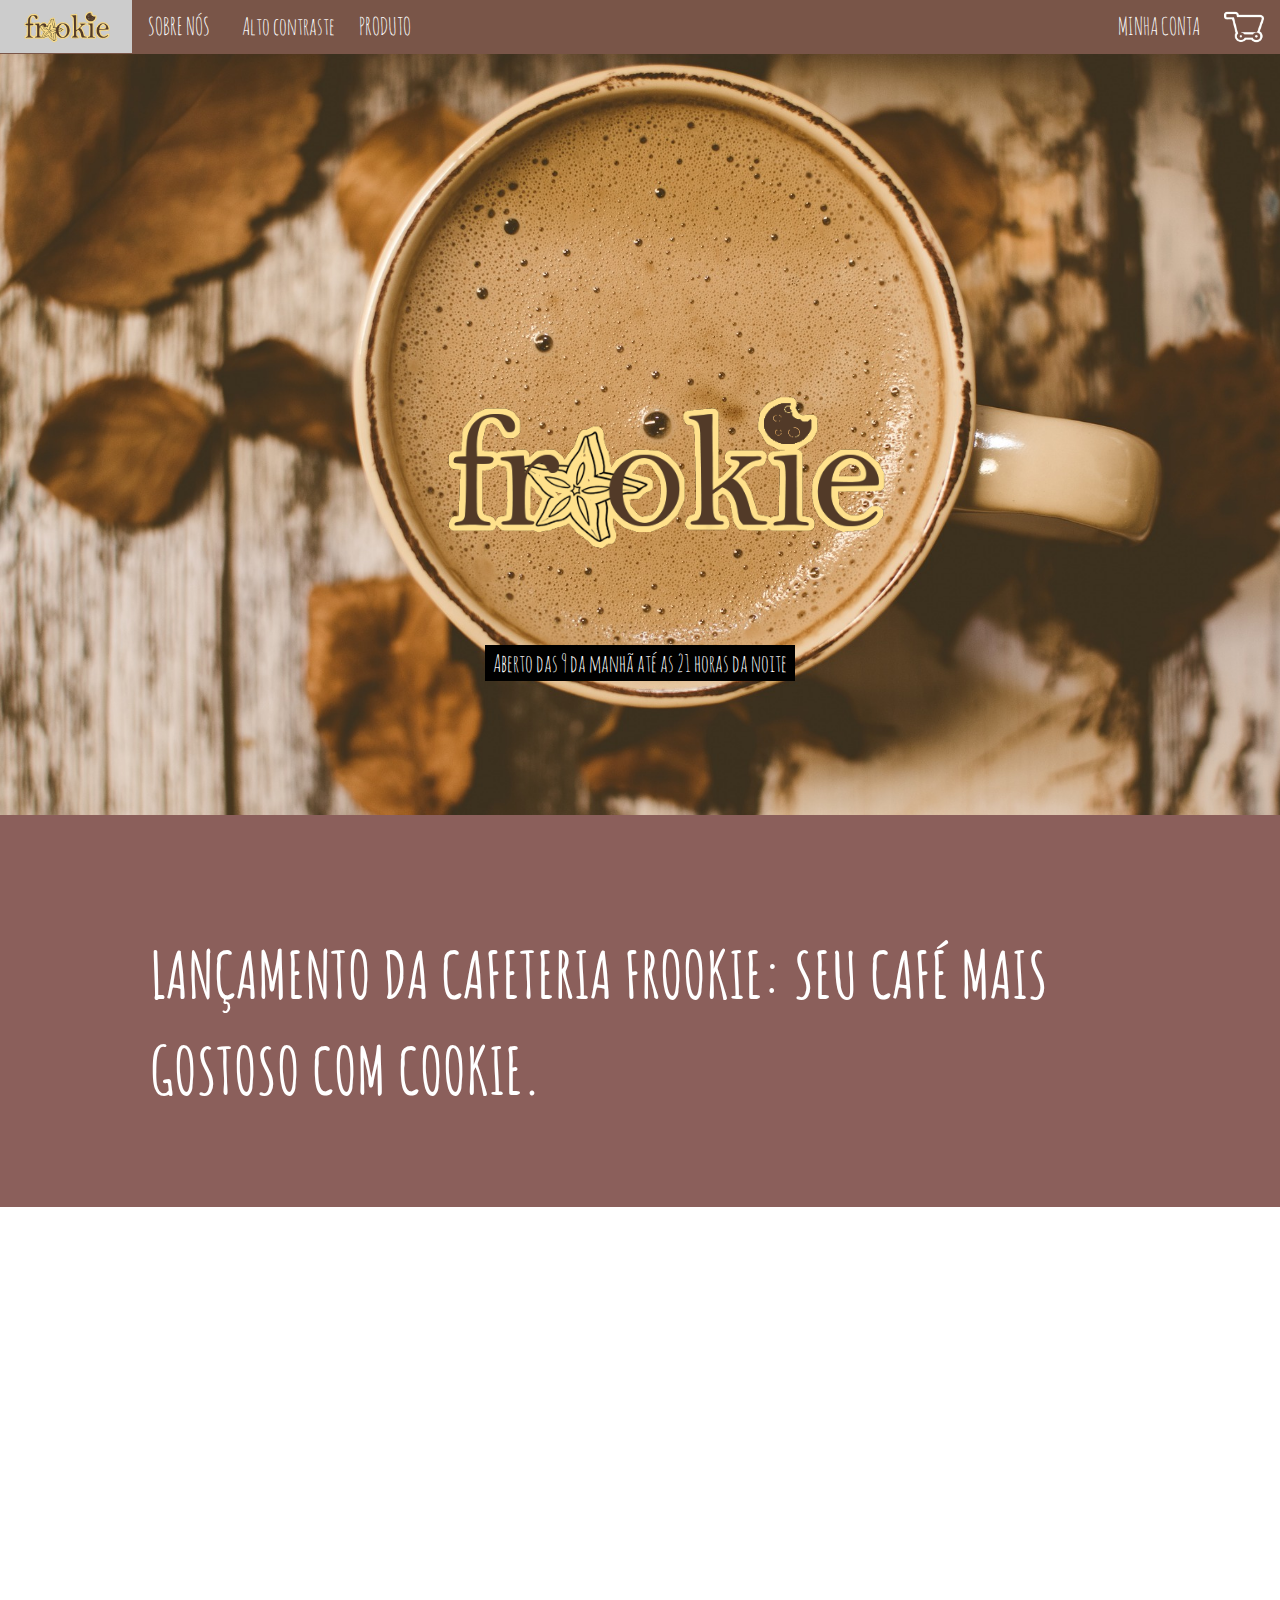
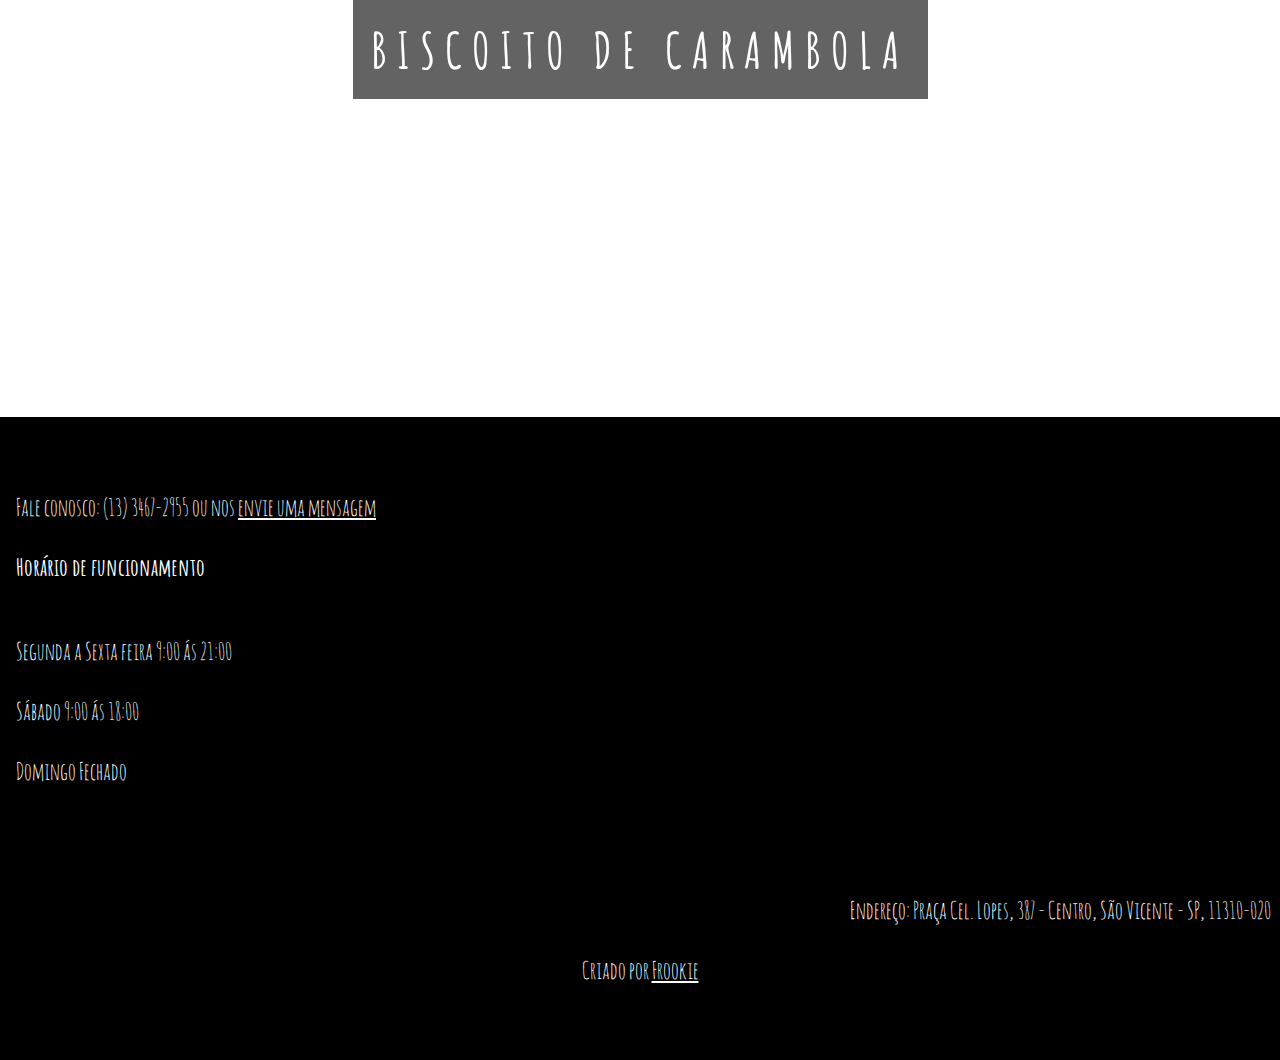
<file: index.html>
<!DOCTYPE html>
<html lang="pt-br">
<head>
  <meta charset="UTF-8">
  <meta name="viewport" content="width=device-width, initial-scale=1.0">
  <meta http-equiv="X-UA-Compatible" content="ie=edge">
  <title>Frookie</title>
  <link rel="stylesheet" href="https://www.w3schools.com/w3css/4/w3.css">
  <link rel="stylesheet" href="https://fonts.googleapis.com/css?family=Amatic+SC">
  <link rel="icon" href="fotos/PicsArt_10-25-04.46.37.ico" type="imagem/ico">
  <style type="text/css">@import "css/parallax.css";</style>
  <style type="text/css">@import "css/contrast.css";</style>
  <style type="text/css">@import "css/w3.css";</style>
  <style type="text/css">@import "css/navbar.css";</style>
  <style>
    body, html {height: 100%}
    body,h1,h2,h3,h4,h5,h6 {font-family: "Amatic SC", sans-serif}
    @font-face {font-family: Amatic SC;src: url(fonte/amatic-sc.ttf);}
    .menu {display: none}

    .bgimg {
      background-repeat: no-repeat;
      background-size: cover;
      background-image: url("fotos/christmas-cookies-1886760_1280.jpg");
      min-height: 100%;
      }
    .parallax {
    /* Coloque a imagem a ser usada como background */
      background-image: url("fotos/beverage-1869598_1920.jpg"); 
    /* Defina uma altura para a visão que o usuário terá da imagem */
      min-height: 800px;
    /* defina o background como fixo e posicione a imagem */
      background-attachment: fixed;
      background-position: center;
      background-repeat: no-repeat;
      background-size: cover;
    }
    span { font-size: 200px; }
    body, html {margin: 0; color: #777;}
    .bgimg-1, .bgimg-2, .bgimg-3 {
      position: relative;
      opacity: 0.65;
      background-attachment: fixed;
      background-position: center;
      background-repeat: no-repeat;
      background-size: cover;
        
    }
    .bgimg-1 {
      background-image: url("fotos/biscoitocarambola.jpeg");
      min-height: 90%;      
    }
    .bgimg-2 {
      background-image: url("img_parallax2.jpg");
      min-height: 500px;
    }
    .bgimg-3 {
      background-image: url("img_parallax3.jpg");
      min-height: 500px;
    } 
    .caption {
      position: absolute;
      left: 0;
      top: 50%;
      width: 100%;
      text-align: center;
      color: #000;
    }
    .caption span.border {
      background-color: #111;
      color: #fff;
      padding: 18px;
      font-size: 25px;
      letter-spacing: 10px;
    } 
    h3 {
      letter-spacing: 5px;
      text-transform: uppercase;
      color: #111;
    }
    /* Turn off parallax scrolling for tablets and phones */
    @media only screen and (max-device-width: 1024px) {
    .bgimg-1, .bgimg-2, .bgimg-3 {background-attachment: scroll;}
    }
    
    </style>               
</head>
<body>
<!-- Navbar (sit on top) -->
<header class="w3-top w3-hide-small" role="navigation">
    <nav class="w3-bar w3-xlarge w3-brown " id="myNavbar">      
      <a href="index.html" accesskey="1"class="w3-bar-item w3-button"><img src="fotos/logo.png" class="ico" alt="Logo da empresa Frookie"></a>
      <a href="Sobre.html"  accesskey="2" class="w3-bar-item w3-button">SOBRE NÓS </a>
      <a href="#altocontraste" id="altocontraste" accesskey="3" onclick="window.toggleContrast()" onkeydown="window.toggleContrast()" class="w3-bar-item w3-button"> Alto contraste </a>
      <div class="dropdown">
        <button class="dropbtn ">PRODUTO</button>
        <div class="dropdown-content">
          <a href="Menu.html"  accesskey="4" class="w3-bar-item w3-button">MENU </a>
          <a href="SobreProduto.html"  accesskey="5" class="w3-bar-item w3-button">PRODUTO </a>
        </div>
     </div>     
      <a href="carrinho.html"  accesskey="9" class="w3-right w3-bar-item w3-button"><img style="width: 40px; height: 38px; padding: 0px;" src="fotos/carrinhobranco.png" alt="carrinho de compras "> </a>  
     <div class="dropdown w3-right ">
      <button class="dropbtn ">MINHA CONTA</button>
      <div class="dropdown-content ">
        <a href="Cadastrar.html"  accesskey="6" class="w3-bar-item w3-button">CADASTRAR</a>
        <a href="Login.html"  accesskey="7" class="w3-bar-item w3-button">LOGIN</a>
        <a href="Adiministrador.html" accesskey="8" class=" w3-bar-item w3-button">Área Restrita</a>
      </div>
   </div>
  </nav>
</header>
  <div class="parallax">
  <!-- Header with image -->
  <p class="bgimg w3-display-container w3-grayscale-min" id="home">
    <p class="w3-display-middle w3-center">
      <span class="w3-text-black w3-hide-small w3-center" style="font-size:50px"><br>
        &nbsp; &nbsp;&nbsp; &nbsp;<span><b><img src="fotos/logo.png" alt="Logo da empresa Frookie" width="80%" height="80%"></b></span>  
        <span class="w3-tag w3-xlarge">Aberto das 9 da manhã até as 21 horas da noite</span>
      </p>
    </p>
  </div>  
 <!-- Conteúdo da página -->
  <div vw class="enabled">
    <div vw-access-button class="active"></div>
    <div vw-plugin-wrapper>
      <div class="vw-plugin-top-wrapper"></div>
    </div>
  </div>
  <script src="https://vlibras.gov.br/app/vlibras-plugin.js"></script>
  <script>
    new window.VLibras.Widget('https://vlibras.gov.br/app');
  </script>
  <article class="w3-container w3-padding-16 w3-red w3-grayscale w3-xlarge">
  <div class="w3-content">
      <span class="w3-center w3-jumbo" style="margin-bottom:16px"><b><br>LANÇAMENTO DA CAFETERIA FROOKIE: SEU CAFÉ MAIS GOSTOSO COM COOKIE.</b></span><br><br><br>
  </div>
</article>
  <div class="bgimg-1">
      <div class="caption">
        <span class="border"class="w3-black" style="font-size:50px"><b>BISCOITO DE CARAMBOLA</b></span>
      </div>
  </div> 

  <!-- Footer -->
  <footer class="w3-center w3-black w3-padding-48 w3-xlarge">
   <!--Container e margin junto arruma o texto deixa ele com margem e o justify deixa o texto justificado-->
   <div class="w3-margin">
     <p align="left"> Fale conosco: (13) 3467-2955 ou nos <a href="Contato.html" target="_blank" accesskey="0" class="w3-hover-text-brown">envie uma mensagem</a> </p>
      <p align="left"><b>Horário de funcionamento</b></p>
      <div class="w3-col s6">
        <p align="left">Segunda a Sexta feira <time>9:00 ás 21:00</time></p>
        <p align="left">Sábado <time>9:00 ás 18:00</time></p>
        <p align="left">Domingo Fechado</p>
      </div>
   </div>
    <!--Coodernada do maps-->
    <iframe src="https://www.google.com/maps/embed?pb=!1m14!1m8!1m3!1d14583.464185540168!2d-46.3835947!3d-23.9651765!3m2!1i1024!2i768!4f13.1!3m3!1m2!1s0x0%3A0x118a947878b90924!2sETEC%20Dra.%20Ruth%20Cardoso!5e0!3m2!1spt-BR!2sbr!4v1571594848269!5m2!1spt-BR!2sbr" width="400" height="250" frameborder="0" style="border:0;" allowfullscreen=""></iframe>
    <p align="right">Endereço: Praça Cel. Lopes, 387 - Centro, São Vicente - SP, 11310-020&nbsp; &nbsp;</p>
    <p>Criado por <a href="https://www.w3schools.com/w3css/default.asp" title="W3.CSS" target="_blank" class="w3-hover-text-brown">Frookie</a></p> 
  </footer>
  <script src="./js/high-contrast.js"></script>
</body>
</html>
</file>
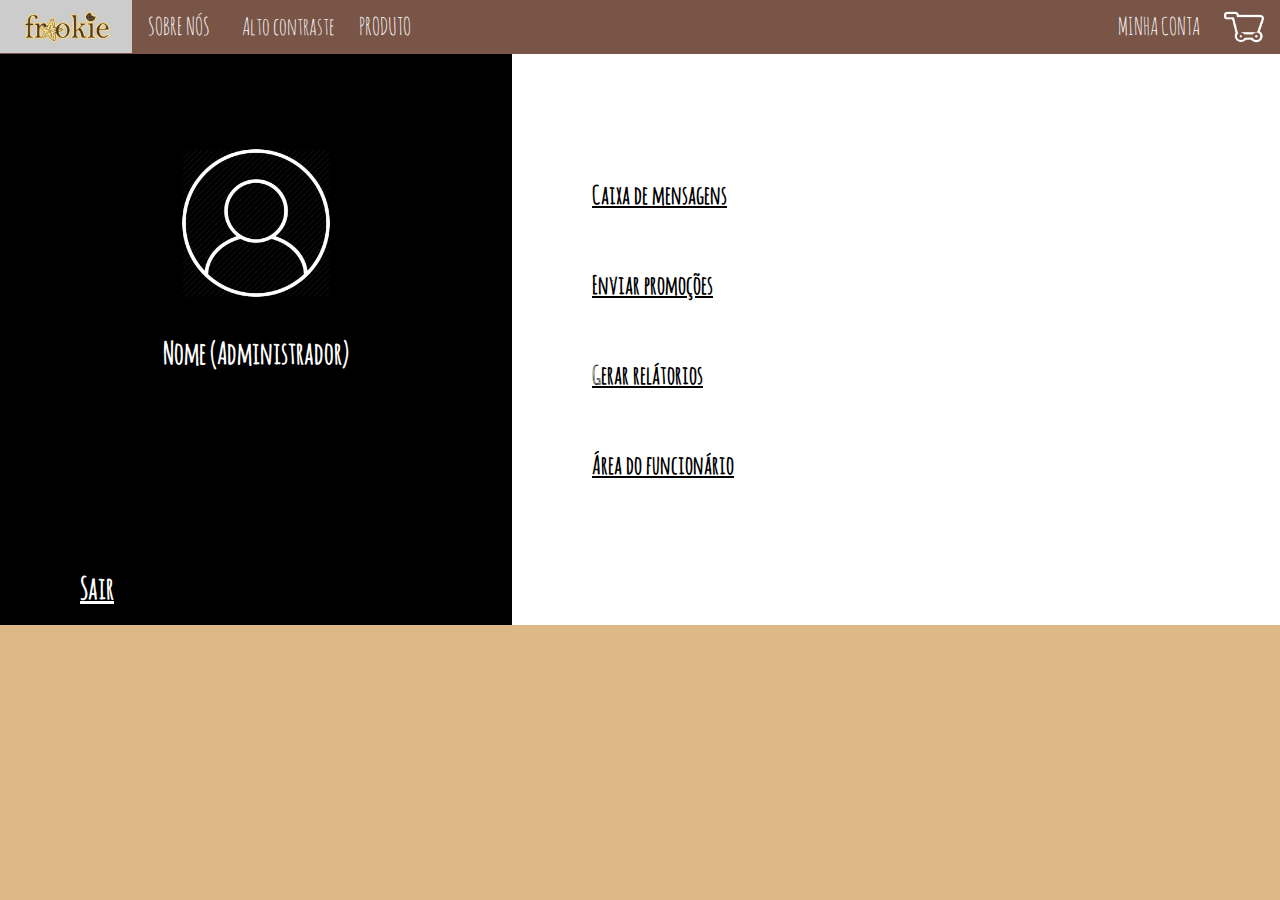
<file: Adiministrador.html>
<!DOCTYPE html>
<html lang="pt-br">
  <head>
    <meta charset="UTF-8">
    <meta name="viewport" content="width=device-width, initial-scale=1.0">
    <meta http-equiv="X-UA-Compatible" content="ie=edge">
    <title>Administrador</title>
    <link rel="icon" href="fotos/PicsArt_10-25-04.46.37.ico" type="imagem/ico">
    <style type="text/css">@import "css/contrast.css";</style>
    <style type="text/css">@import "css/w3.css";</style>
    <style type="text/css">@import "css/navbar.css";</style>
    <style>
      body,
      html {height: 100%}
      body,h1,h2,h3,h4,h5,h6 { font-family: "Amatic SC", sans-serif }
      @font-face {font-family: Amatic SC;src: url(fonte/amatic-sc.ttf);}
      body {background-color: #DEB887;}

      .dropdown:hover .dropdown-content {display: block;}
      * {
        box-sizing: border-box;
      }
      /* Create three unequal columns that floats next to each other */
      .column {
        float: left;
        padding: 80px;
        height: 625px; /* Should be removed. Only for demonstration */
      }
      /* Left and right column */
      .column.side {width: 40%;}

      /* Middle column */
      .column.middle {width: 60%;}

      /* Clear floats after the columns */
      .row:after {
        content: "";
        display: table;
        clear: both;
      }
      /* Responsive layout - makes the three columns stack on top of each other instead of next to each other */
      @media (max-width: 600px) {.column.side, .column.middle {width: 100%;}}

    </style>
  </head>

  <body>
    <header class="w3-top w3-hide-small" role="navigation">
      <nav class="w3-bar w3-xlarge w3-brown " id="myNavbar">      
        <a href="index.html" accesskey="1"class="w3-bar-item w3-button"><img src="fotos/logo.png" class="ico" alt="Logo da empresa Frookie"></a>
        <a href="Sobre.html"  accesskey="2" class="w3-bar-item w3-button">SOBRE NÓS </a>
        <a href="#altocontraste" id="altocontraste" accesskey="3" onclick="window.toggleContrast()" onkeydown="window.toggleContrast()" class="w3-bar-item w3-button"> Alto contraste </a>
        <div class="dropdown">
          <button class="dropbtn ">PRODUTO</button>
          <div class="dropdown-content">
            <a href="Menu.html"  accesskey="4" class="w3-bar-item w3-button">MENU </a>
            <a href="SobreProduto.html"  accesskey="5" class="w3-bar-item w3-button">PRODUTO </a>
          </div>
       </div>     
        <a href="carrinho.html"  accesskey="9" class="w3-right w3-bar-item w3-button"><img style="width: 40px; height: 38px; padding: 0px;" src="fotos/carrinhobranco.png" alt="carrinho de compras "> </a>  
       <div class="dropdown w3-right ">
        <button class="dropbtn ">MINHA CONTA</button>
        <div class="dropdown-content ">
          <a href="Cadastrar.html"  accesskey="6" class="w3-bar-item w3-button">CADASTRAR</a>
          <a href="Login.html"  accesskey="7" class="w3-bar-item w3-button">LOGIN</a>
          <a href="Adiministrador.html" accesskey="8" class=" w3-bar-item w3-button">Área Restrita</a>
        </div>
     </div>
    </nav>
    </header>
    <div vw class="enabled">
        <div vw-access-button class="active"></div>
        <div vw-plugin-wrapper>
          <div class="vw-plugin-top-wrapper"></div>
        </div>
    </div>
      <script src="https://vlibras.gov.br/app/vlibras-plugin.js"></script>
      <script>
        new window.VLibras.Widget('https://vlibras.gov.br/app');
      </script>
    <div class="row">
      <div class="column side" style="background-color:black;"><center><br><br><br><img src="fotos/pessoabranca.png" style="width:150px;"
        alt="Fundador da Frookie"></center><br>
    <center>
    <h2  style="font-size: 30px; color:white"><b>Nome (Administrador)</b></h2>
    </center><br><br><br><br><br><br><br><br>
    <a href="Login.html" style="font-size: 30px; color:white"><b>Sair</b></a></div>
    <div class="column middle" style="background-color:rgb(255, 255, 255); font-size: 30px;"><br><br>
        <a href="http://www.yopmail.com/en/" style="font-size: 25px;"><b>Caixa de mensagens</b></a><br><br>
        <a href="#" style="font-size: 25px;"><b>Enviar promoções</b></a><br><br>
        <a href="#" style="font-size: 25px;"><b>Gerar relátorios</b></a><br><br>
        <a href="Funcionario.html" style="font-size: 25px;"><b>Área do funcionário</b></a><br><br>
    </div>
  </body>

</html>
</file>
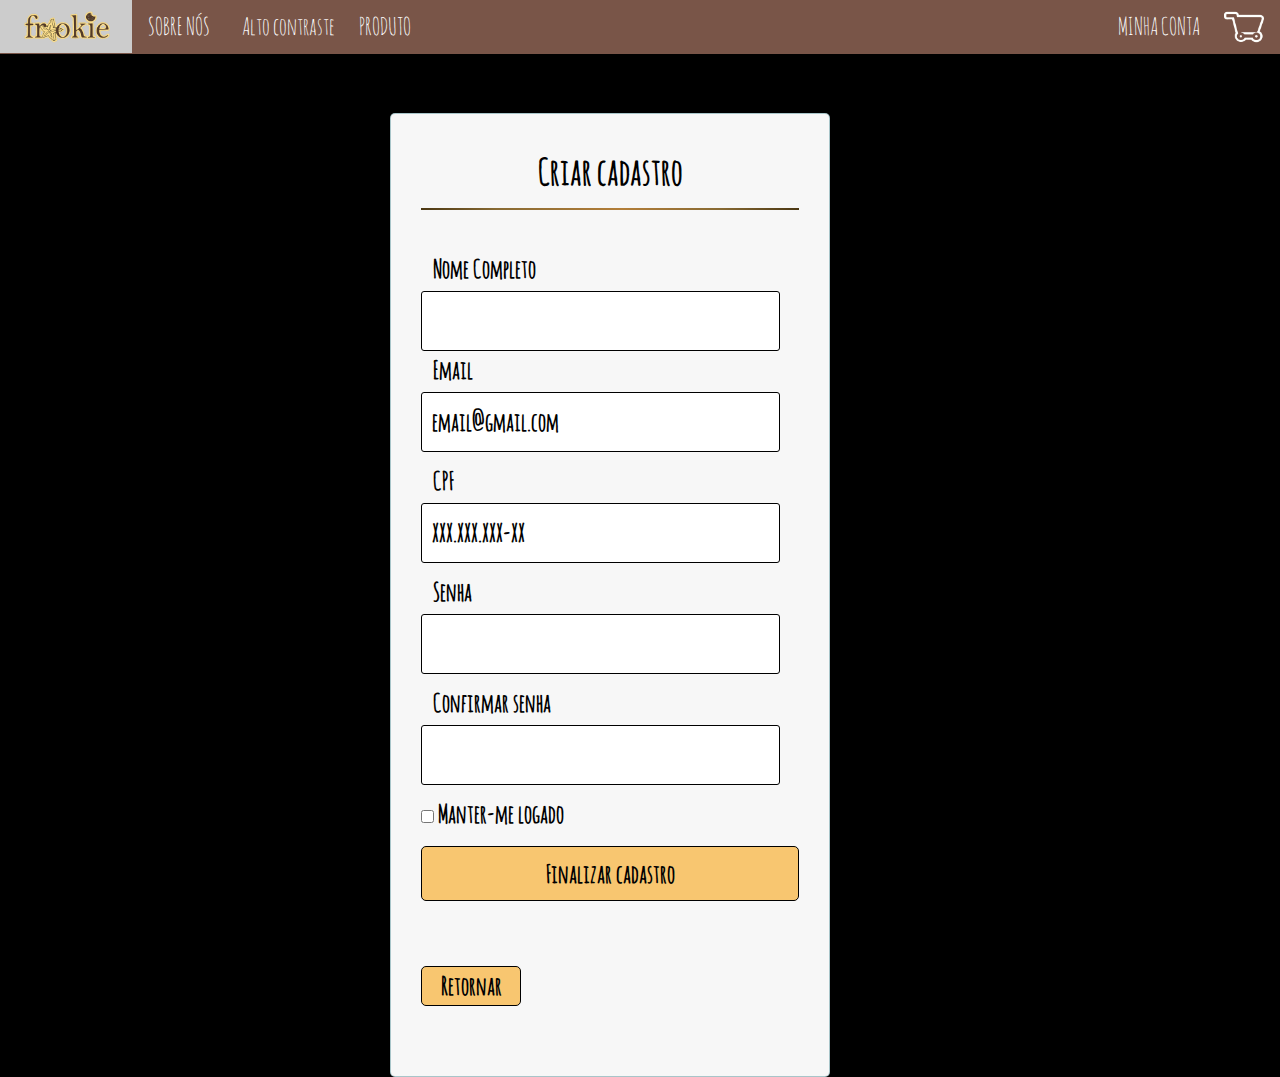
<file: Cadastrar.html>
<!DOCTYPE html>
<html lang="pt-br">
<head>
    <meta charset="UTF-8">
    <meta name="viewport" content="width=device-width, initial-scale=1.0">
    <meta http-equiv="X-UA-Compatible" content="ie=edge">
    <title>Cadastrar-se</title>
    <style type="text/css">@import "css/estilo_conta.css";</style>
    <link rel="icon" href="fotos/PicsArt_10-25-04.46.37.ico" type="imagem/ico">
    <style type="text/css">@import "css/contrast.css";</style>
    <style type="text/css">@import "css/w3.css";</style>
    <style type="text/css">@import "css/navbar.css";</style>
    <style>@font-face { font-family: Amatic SC ;src: url(fonte/amatic-sc.ttf); }</style>

    <style>
      body, html {height: 100%}
      body,h1,h2,h3,h4,h5,h6 {font-family: "Amatic SC", sans-serif}
      @font-face { font-family: Amatic SC ;src: url(fonte/amatic-sc.ttf); }
      .menu {display: none}
      
      span { font-size: 200px; }
      body, html {margin: 0; color: #777;}
     
      .caption {
        position: absolute;
        left: 0;
        top: 50%;
        width: 100%;
        text-align: center;
        color: #000;
      }
      .caption span.border {
        background-color: #111;
        color: #fff;
        padding: 18px;
        font-size: 25px;
        letter-spacing: 10px;
      } 
      h3 {
        letter-spacing: 5px;
        text-transform: uppercase;
        font: 20px "Lato", sans-serif;
        color: #111;
      }
             
      .dropdown:hover .dropdown-content {display: block;}
    </style>     
</head>
   
<body bgcolor="black">
<!--FORMULÁRIO DE CADASTRO-->
<!-- Navbar (sit on top) -->
  <header class="w3-top w3-hide-small" role="navigation">
    <nav class="w3-bar w3-xlarge w3-brown " id="myNavbar">      
      <a href="index.html" accesskey="1"class="w3-bar-item w3-button"><img src="fotos/logo.png" class="ico" alt="Logo da empresa Frookie"></a>
      <a href="Sobre.html"  accesskey="2" class="w3-bar-item w3-button">SOBRE NÓS </a>
      <a href="#altocontraste" id="altocontraste" accesskey="3" onclick="window.toggleContrast()" onkeydown="window.toggleContrast()" class="w3-bar-item w3-button"> Alto contraste </a>
      <div class="dropdown">
        <button class="dropbtn ">PRODUTO</button>
        <div class="dropdown-content">
          <a href="Menu.html"  accesskey="4" class="w3-bar-item w3-button">MENU </a>
          <a href="SobreProduto.html"  accesskey="5" class="w3-bar-item w3-button">PRODUTO </a>
        </div>
     </div>     
      <a href="carrinho.html"  accesskey="9" class="w3-right w3-bar-item w3-button"><img style="width: 40px; height: 38px; padding: 0px;" src="fotos/carrinhobranco.png" alt="carrinho de compras "> </a>  
     <div class="dropdown w3-right ">
      <button class="dropbtn ">MINHA CONTA</button>
      <div class="dropdown-content ">
        <a href="Cadastrar.html"  accesskey="6" class="w3-bar-item w3-button">CADASTRAR</a>
        <a href="Login.html"  accesskey="7" class="w3-bar-item w3-button">LOGIN</a>
        <a href="Adiministrador.html" accesskey="8" class=" w3-bar-item w3-button">Área Restrita</a>
      </div>
   </div>
  </nav>
  </header>
  <br><br><br><br><br>
<div class="container" >
  <a class="links" id="paracadastro"></a>
  <a class="links" id="paralogin"></a>
  <div class="content">      
    <!--FORMULÁRIO DE LOGIN-->
    <div id="cadastro">
      <form method="post" action=""> 
        <h1> <b> Criar cadastro </b> </h1> 
        <b>
        <p> 
          <label for="nome_cadastro"> &nbsp; &nbsp;Nome Completo</label>
          <input id="nome_cadastro" name="nome_cadastro" required="required" type="text" placeholder=""/>
        </p>
        <p> 
          <label for="cpf_cadastro">&nbsp; &nbsp;Email</label>
          <input id="cpf_cadastro" name="cpf_cadastro" required="required" type="email" placeholder="email@gmail.com" /> 
        </p>
        <p> 
          <label for="cpf_cadastro">&nbsp; &nbsp;CPF</label>
          <input id="cpf_cadastro" name="cpf_cadastro" required="required" type="text" placeholder="XXX.XXX.XXX-XX" /> 
        </p>
        <p> 
          <label for="senha_cadastro"> &nbsp; &nbsp;Senha</label>
          <input id="senha_cadastro" name="senha_cadastro" required="required" type="password" placeholder="" /> 
        </p>
        <p> 
          <label for="senha_cadastro"> &nbsp; &nbsp;Confirmar senha</label>
          <input id="senha_cadastro" name="senha_cadastro" required="required" type="password" placeholder="" /> 
        </p>
        <p> 
          <input type="checkbox" name="manterlogado" id="manterlogado" value="" /> 
          <label for="manterlogado">Manter-me logado</label>
        </p>
        <p> 
         <b> <input type="submit" value="Finalizar cadastro" style="font-size: 25px" onclick="alert('Cadastro concluido com sucesso')" /> </b>
        </p>
        <br>
        <br>
        <p>
        <button type="button" class="btn" > <a href="Login.html"> <b> Retornar </b> </a> </button>
        </p>
      </b>
      </form>
    </div>
  </div>
</div>
</body>
</html>
</file>
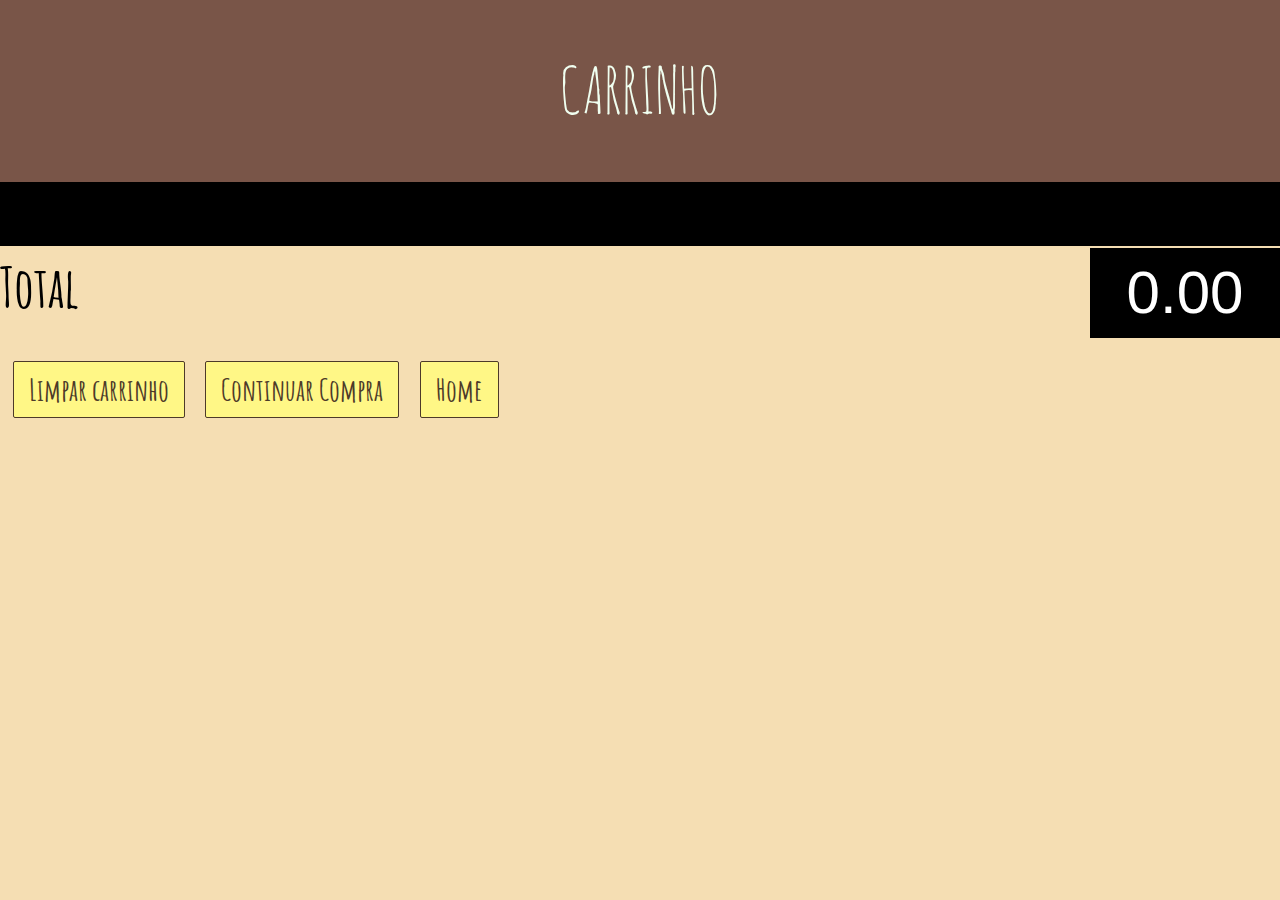
<file: carrinho.html>
<!DOCTYPE html>
<html>
<head>
<meta charset="UTF-8">
<title>Carrinho</title>
<link rel="stylesheet" href="https://fonts.googleapis.com/css?family=Amatic+SC">
<link rel="icon" href="fotos/PicsArt_10-25-04.46.37.ico" type="imagem/ico">
<style type="text/css">@import "css/contrast.css";</style>
<style type="text/css">@import "css/w3.css";</style>
<style>@font-face { font-family: Amatic SC ;src: url(fonte/amatic-sc.ttf); }</style>
<style>
.btn {
  background: wheat;
  background-image: -webkit-linear-gradient(top, #4D3A29, #4D3A29);
  background-image: -moz-linear-gradient(top, #4D3A29, #4D3A29);
  background-image: -ms-linear-gradient(top, #4D3A29, #4D3A29);
  background-image: -o-linear-gradient(top, #4D3A29, #4D3A29);
  background-image: linear-gradient(to bottom, rgb(255, 247, 134), rgb(255, 247, 134));
  -webkit-border-radius: 60;
  -moz-border-radius: 60;
  border-radius: 60px;
  font-family: Amatic SC;
  color: #4D3A29;
  font-size: 30px;
  padding: 15px;
  text-decoration: none;
}
.prod{
	font-size: 80%;
}
.btn {
	padding: 5px 15px;
	border: solid #4D3A29 1px;
	border-radius: 2px;
	cursor: pointer;
	;
}


</style>	
</head>

<body bgcolor="wheat">
	<section class="w3-container w3-brown w3-padding-12 w3-xlarge" id="menu">
		<section class="w3-content">
		  <h1 class="w3-center w3-jumbo w3-padding-32" style="color:honeydew" style="margin-bottom:10px; color:white; font-size: 80px;"> <font face="Amatic SC"> CARRINHO </font> </h1>	  
		</section>  
	</section>
	<div id="itens" class="w3-container menu w3-padding-32 w3-black" style="font-size: 250%; font-family: Amatic SC"> </div>
	<div style="width:5px; height:2px; font-size:55px; font-family: Amatic SC"> <b> Total </b> </div>
	<div stylespan id="total" class="w3-right w3-tag w3-gainsboro w3-square" style="width:190px; height:90px; font-size: 60px"></span> </div>		
	
<script>
 var total = 0; // variável que retorna o total dos produtos que estão na LocalStorage.
 var i = 0;     // variável que irá percorrer as posições
 var valor = 0; // variável que irá receber o preço do produto convertido em Float.
 
 for(i=1; i<=99; i++) // verifica até 99 produtos registrados na localStorage
 {
	 var prod = localStorage.getItem("produto" + i + ""); // verifica se há recheio nesta posição. 
	 if(prod != null) 
	 {	
		 // exibe os dados da lista dentro da div itens
		 
		 document.getElementById("itens").innerHTML += localStorage.getItem("qtd" + i) + " x ";
		 document.getElementById("itens").innerHTML += localStorage.getItem("produto" + i);
		 document.getElementById("itens").innerHTML += " ";
		 document.getElementById("itens").innerHTML += "R$: " + localStorage.getItem("valor" + i) + "<hr>";
		 
		 // calcula o total dos recheios
		 valor = parseFloat(localStorage.getItem("valor" + i)); // valor convertido com o parseFloat()
		 total = (total + valor); // arredonda para 2 casas decimais com o .toFixed(2)
	}
 } 
 // exibe o total dos recheios
 document.getElementById("total").innerHTML = total.toFixed(2); 

</script>
<br><br><br><br><br>
&nbsp;  &nbsp;<button type="button" onclick=" localStorage.clear(); location.reload();" class="btn"> <b> Limpar carrinho </b> </aside> </button>  
&nbsp;  &nbsp; 
<button type="button" onclick="window.location.href='Finalizarcompra.html'" class="btn"> <b> Continuar Compra </b> </button>
&nbsp;  &nbsp; 
<button type="button" onclick="window.location.href='index.html'" class="btn"> <b> Home </b> </button>



</body> 
</html>
</file>
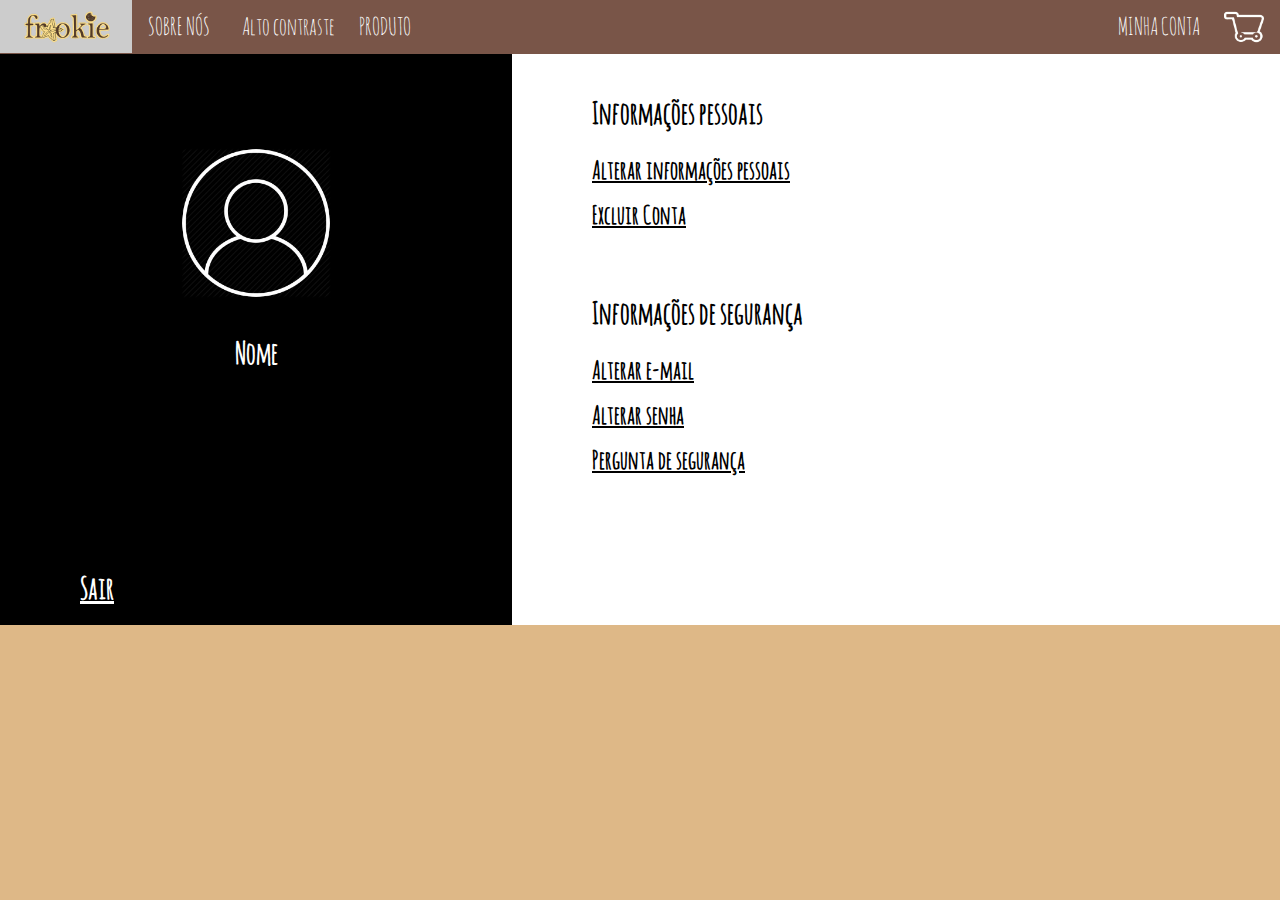
<file: Conta.html>
<!DOCTYPE html>
<html lang="pt-br">
  <head>
    <meta charset="UTF-8">
    <meta name="viewport" content="width=device-width, initial-scale=1.0">
    <meta http-equiv="X-UA-Compatible" content="ie=edge">
    <title>Conta</title>
    <link rel="icon" href="fotos/PicsArt_10-25-04.46.37.ico" type="imagem/ico">
    <style type="text/css">@import "css/contrast.css";</style>
    <style type="text/css">@import "css/w3.css";</style>
    <style type="text/css">@import "css/navbar.css";</style>
    <style>
      body,
      html {height: 100%}
      body,h1,h2,h3,h4,h5,h6 { font-family: "Amatic SC", sans-serif }
      @font-face {font-family: Amatic SC;src: url(fonte/amatic-sc.ttf);}
      body {background-color: #DEB887;}

      .dropdown:hover .dropdown-content {display: block;}
      * {
        box-sizing: border-box;
      }
      /* Create three unequal columns that floats next to each other */
      .column {
        float: left;
        padding: 80px;
        height: 625px; /* Should be removed. Only for demonstration */
      }
      /* Left and right column */
      .column.side {width: 40%;}

      /* Middle column */
      .column.middle {width: 60%;}

      /* Clear floats after the columns */
      .row:after {
        content: "";
        display: table;
        clear: both;
      }
      /* Responsive layout - makes the three columns stack on top of each other instead of next to each other */
      @media (max-width: 600px) {.column.side, .column.middle {width: 100%;}}

    </style>
  </head>

  <body>
    <header class="w3-top w3-hide-small" role="navigation">
      <nav class="w3-bar w3-xlarge w3-brown " id="myNavbar">      
        <a href="index.html" accesskey="1"class="w3-bar-item w3-button"><img src="fotos/logo.png" class="ico" alt="Logo da empresa Frookie"></a>
        <a href="Sobre.html"  accesskey="2" class="w3-bar-item w3-button">SOBRE NÓS </a>
        <a href="#altocontraste" id="altocontraste" accesskey="3" onclick="window.toggleContrast()" onkeydown="window.toggleContrast()" class="w3-bar-item w3-button"> Alto contraste </a>
        <div class="dropdown">
          <button class="dropbtn ">PRODUTO</button>
          <div class="dropdown-content">
            <a href="Menu.html"  accesskey="4" class="w3-bar-item w3-button">MENU </a>
            <a href="SobreProduto.html"  accesskey="5" class="w3-bar-item w3-button">PRODUTO </a>
          </div>
       </div>     
        <a href="carrinho.html"  accesskey="9" class="w3-right w3-bar-item w3-button"><img style="width: 40px; height: 38px; padding: 0px;" src="fotos/carrinhobranco.png" alt="carrinho de compras "> </a>  
       <div class="dropdown w3-right ">
        <button class="dropbtn ">MINHA CONTA</button>
        <div class="dropdown-content ">
          <a href="Cadastrar.html"  accesskey="6" class="w3-bar-item w3-button">CADASTRAR</a>
          <a href="Login.html"  accesskey="7" class="w3-bar-item w3-button">LOGIN</a>
          <a href="Adiministrador.html" accesskey="8" class=" w3-bar-item w3-button">Área Restrita</a>
        </div>
     </div>
    </nav>
    </header>
    <div vw class="enabled">
        <div vw-access-button class="active"></div>
        <div vw-plugin-wrapper>
          <div class="vw-plugin-top-wrapper"></div>
        </div>
    </div>
      <script src="https://vlibras.gov.br/app/vlibras-plugin.js"></script>
      <script>
        new window.VLibras.Widget('https://vlibras.gov.br/app');
      </script>
    <div class="row">
      <div class="column side" style="background-color:black;"><center><br><br><br><img src="fotos/pessoabranca.png" style="width:150px;"
        alt="Fundador da Frookie"></center><br>
    <center>
    <h2  style="font-size: 30px; color:white"><b>Nome</b></h2>
    </center><br><br><br><br><br><br><br><br>
    <a href="Login.html" style="font-size: 30px; color:white"><b>Sair</b></a></div>
    <div class="column middle" style="background-color:rgb(255, 255, 255); font-size: 30px;"><h2><b>Informações pessoais</b></h2>
        <a href="#" style="font-size: 25px;"><b>Alterar informações pessoais</b></a><br>
        <a href="#" style="font-size: 25px;"><b>Excluir Conta</b></a><br><br>
        <h2 style="font-size: 30px;"><b>Informações de segurança</b></h2>
        <a href="#" style="font-size: 25px;"><b>Alterar e-mail</b></a><br>
        <a href="#" style="font-size: 25px;"><b>Alterar senha</b></a><br>
        <a href="#" style="font-size: 25px;"><b>Pergunta de segurança</b></a></div>
    </div>
  </body>

</html>
</file>
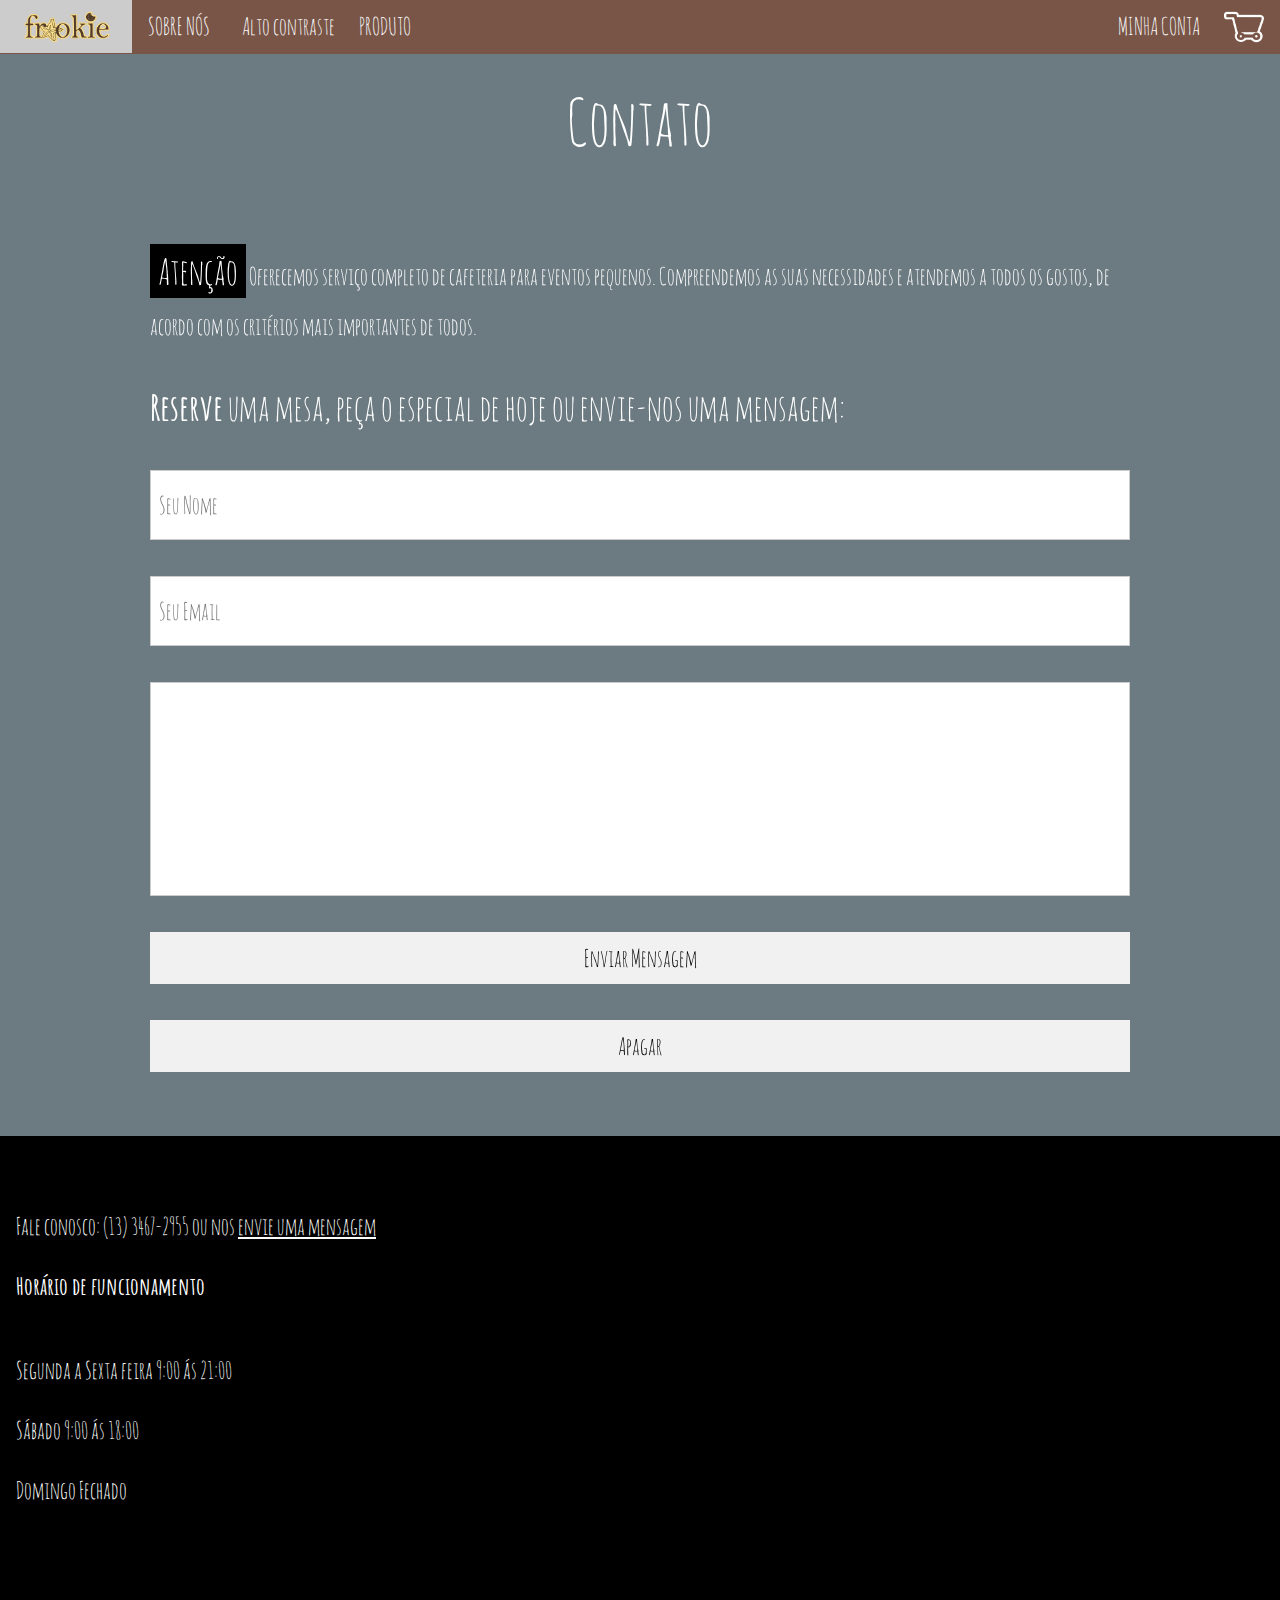
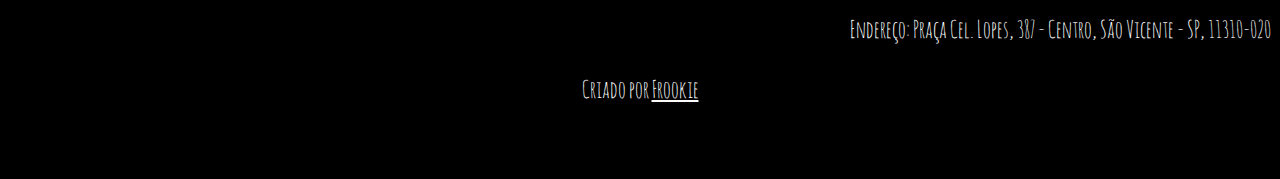
<file: Contato.html>
<!DOCTYPE html>
<html lang="pt-br">
<head>
  <meta charset="UTF-8">
  <meta name="viewport" content="width=device-width, initial-scale=1.0">
  <meta http-equiv="X-UA-Compatible" content="ie=edge">
  <title>Contato</title>
  <link rel="stylesheet" href="https://fonts.googleapis.com/css?family=Amatic+SC">
  <link rel="icon" href="fotos/PicsArt_10-25-04.46.37.ico" type="imagem/ico">
  <style type="text/css">@import "css/contrast.css";</style>
  <style type="text/css">@import "css/w3.css";</style>
  <style type="text/css">@import "css/navbar.css";</style>
  <style>@font-face { font-family: Amatic SC ;src: url(fonte/amatic-sc.ttf); }</style>
  <style>
    body, html {height: 100%}
    body,h1,h2,h3,h4,h5,h6 {font-family: "Amatic SC", sans-serif}
    @font-face { font-family: Amatic SC ;src: url(fonte/amatic-sc.ttf); }
    span { font-size: 200px; }
    
    .dropdown:hover .dropdown-content {display: block;}
  </style>               
</head>
<body>
<!-- Navbar (sit on top) -->
<header class="w3-top w3-hide-small" role="navigation">
  <nav class="w3-bar w3-xlarge w3-brown " id="myNavbar">      
    <a href="index.html" accesskey="1"class="w3-bar-item w3-button"><img src="fotos/logo.png" class="ico" alt="Logo da empresa Frookie"></a>
    <a href="Sobre.html"  accesskey="2" class="w3-bar-item w3-button">SOBRE NÓS </a>
    <a href="#altocontraste" id="altocontraste" accesskey="3" onclick="window.toggleContrast()" onkeydown="window.toggleContrast()" class="w3-bar-item w3-button"> Alto contraste </a>
    <div class="dropdown">
      <button class="dropbtn ">PRODUTO</button>
      <div class="dropdown-content">
        <a href="Menu.html"  accesskey="4" class="w3-bar-item w3-button">MENU </a>
        <a href="SobreProduto.html"  accesskey="5" class="w3-bar-item w3-button">PRODUTO </a>
      </div>
   </div>     
    <a href="carrinho.html"  accesskey="9" class="w3-right w3-bar-item w3-button"><img style="width: 40px; height: 38px; padding: 0px;" src="fotos/carrinhobranco.png" alt="carrinho de compras "> </a>  
   <div class="dropdown w3-right ">
    <button class="dropbtn ">MINHA CONTA</button>
    <div class="dropdown-content ">
      <a href="Cadastrar.html"  accesskey="6" class="w3-bar-item w3-button">CADASTRAR</a>
      <a href="Login.html"  accesskey="7" class="w3-bar-item w3-button">LOGIN</a>
      <a href="Adiministrador.html" accesskey="8" class=" w3-bar-item w3-button">Área Restrita</a>
    </div>
 </div>
</nav>
</header>

 <!-- Conteúdo da página -->
  <div vw class="enabled">
    <div vw-access-button class="active"></div>
    <div vw-plugin-wrapper>
      <div class="vw-plugin-top-wrapper"></div>
    </div>
  </div>
  <script src="https://vlibras.gov.br/app/vlibras-plugin.js"></script>
  <script>
    new window.VLibras.Widget('https://vlibras.gov.br/app');
  </script>
  <!-- Contact -->
  <div class="w3-container w3-padding-64 w3-blue-grey w3-grayscale-min w3-xlarge" id="contact">
    <div class="w3-content">
      <h1 class="w3-center w3-jumbo" style="margin-bottom:64px">Contato</h1>
      <p><h1 class="w3-tag">Atenção</h1> Oferecemos serviço completo de cafeteria para eventos pequenos. Compreendemos as suas necessidades e atendemos a todos os gostos, de acordo com os critérios mais importantes de todos.</p>
      <p class="w3-xxlarge"><strong>Reserve</strong> uma mesa, peça o especial de hoje ou envie-nos uma mensagem:</p>
      <form action="http://formmail.uni5.net/formmail.cgi" method="POST" id="formulario-frookie">
        <!--http://formmail.uni5.net/formmail.cgi em vez de thank you esta obrigado mas o caractere especial nao pega-->
        <!--http://formmail.kinghost.net/formmail.cgi em vez de thank you mas o caractere especial nao pega-->
        <input type="hidden" name="recipient" value="frookie@yopmail.com">
        <input type="hidden" name="subject" value="frookie">
        <input type="hidden" name="email" value="frookie@frookie.com">

        <input class="w3-input w3-padding-16 w3-border"type="text" name="Nome" id="formulario-frookie" class="form-control" placeholder="Seu Nome"
        required="">
        <br>
        <input class="w3-input w3-padding-16 w3-border" type="text" name="E-mail" id="formulario-frookie" class="form-control" placeholder="Seu Email"
        required="">
        <br>
        <!-- cols="30" rows="7" TAMANHO -->
        <textarea class="w3-input w3-padding-16 w3-border" style="resize: none" type="text" name="Mensagem" id="formulario-frookie" cols="50" rows="5" class="form-control"
          placeholder="Mensagem" required="Mensagem">
        </textarea>
        <br>
        <!-- BOTÃO ENVIAR FORMULARIO -- OK -->
        <a href="#" class="w3-button w3-light-grey w3-block" onClick="document.getElementById('formulario-frookie').submit();">Enviar Mensagem</a>
          &nbsp; &nbsp;&nbsp; &nbsp;<a href="#"  class="w3-button w3-light-grey w3-block" onClick="document.getElementById('formulario-frookie').reset();">Apagar</a>
      </form>
    </div>
  </div> 
  <!-- Footer -->
  <footer class="w3-center w3-black w3-padding-48 w3-xlarge">
   <!--Container e margin junto arruma o texto deixa ele com margem e o justify deixa o texto justificado-->
   <div class="w3-margin">
      <p align="left"> Fale conosco: (13) 3467-2955 ou nos <a href="Contato.html" accesskey="0" target="_blank" class="w3-hover-text-brown">envie uma mensagem</a> </p>
      <p align="left"><b>Horário de funcionamento</b></p>
      <div class="w3-col s6">
        <p align="left">Segunda a Sexta feira <time>9:00 ás 21:00</time></p>
        <p align="left">Sábado <time>9:00 ás 18:00</time></p>
        <p align="left">Domingo Fechado</p>
      </div>
   </div>
    <!--Coodernada do maps-->
    <iframe src="https://www.google.com/maps/embed?pb=!1m14!1m8!1m3!1d14583.464185540168!2d-46.3835947!3d-23.9651765!3m2!1i1024!2i768!4f13.1!3m3!1m2!1s0x0%3A0x118a947878b90924!2sETEC%20Dra.%20Ruth%20Cardoso!5e0!3m2!1spt-BR!2sbr!4v1571594848269!5m2!1spt-BR!2sbr" width="400" height="250" frameborder="0" style="border:0;" allowfullscreen=""></iframe>
    <p align="right">Endereço: Praça Cel. Lopes, 387 - Centro, São Vicente - SP, 11310-020&nbsp; &nbsp;</p>
    <p>Criado por <a href="https://www.w3schools.com/w3css/default.asp" title="W3.CSS" target="_blank" class="w3-hover-text-brown">Frookie</a></p> 
  </footer>
  <script src="./js/high-contrast.js"></script>
</body>
</html>
</file>
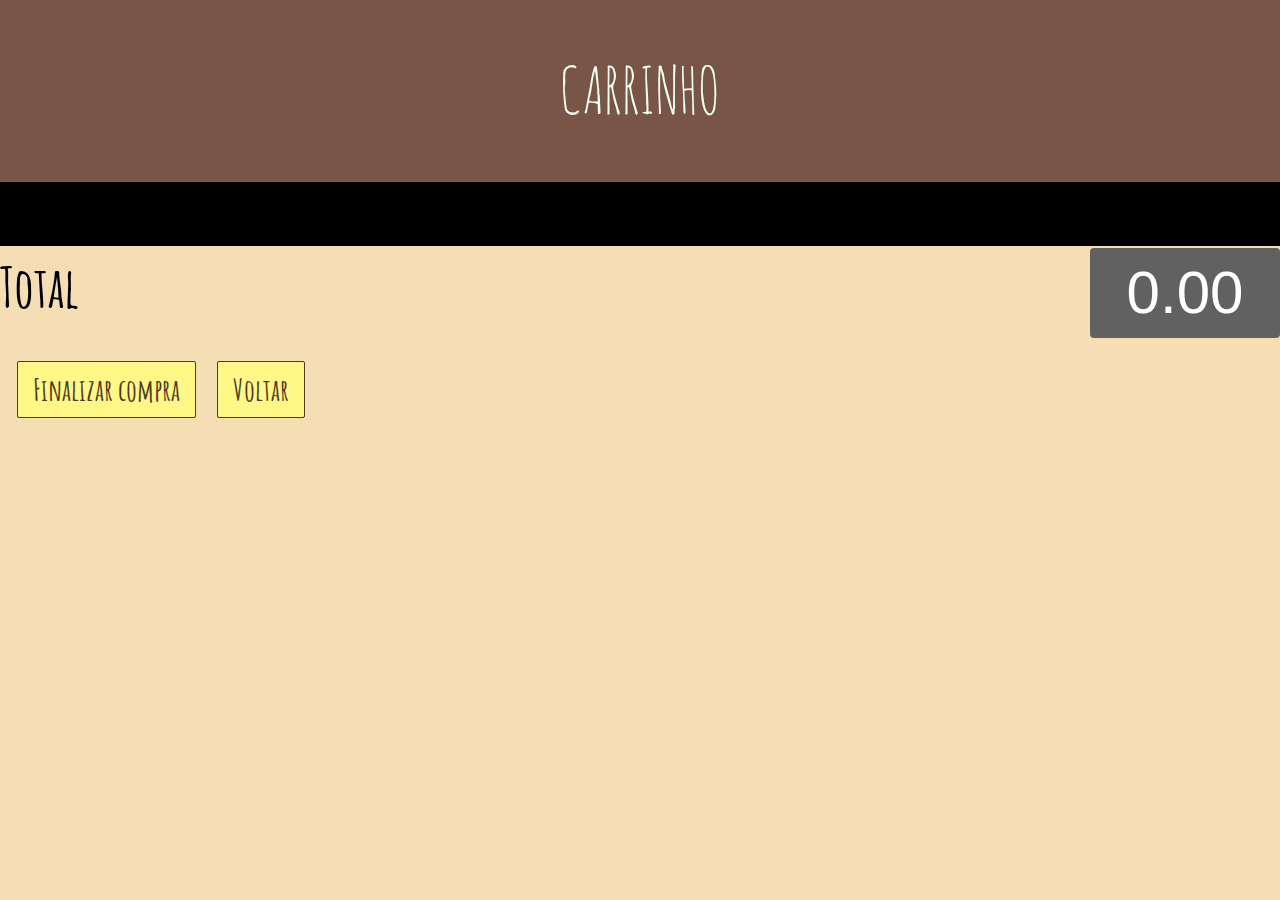
<file: Finalizarcompra.html>
<!DOCTYPE html>
<html>
<head>
<meta charset="UTF-8">
<title> Finalizar Compra </title>
<link rel="stylesheet" href="https://fonts.googleapis.com/css?family=Amatic+SC">
<link rel="icon" href="fotos/PicsArt_10-25-04.46.37.ico" type="imagem/ico">
<style type="text/css">@import "css/contrast.css";</style>
<style type="text/css">@import "css/w3.css";</style>
<style>@font-face { font-family: Amatic SC ;src: url(fonte/amatic-sc.ttf); }</style>

<style>
.btn {
  background: #ab1616;
  background-image: -webkit-linear-gradient(top, #4D3A29, #4D3A29);
  background-image: -moz-linear-gradient(top, #4D3A29, #4D3A29);
  background-image: -ms-linear-gradient(top, #4D3A29, #4D3A29);
  background-image: -o-linear-gradient(top, #4D3A29, #4D3A29);
  background-image: linear-gradient(to bottom,  rgb(255, 247, 134), rgb(255, 247, 134));
  -webkit-border-radius: 60;
  -moz-border-radius: 60;
  border-radius: 2px;
  background-image: -ms-linear-gradient(top, #4D3A29, #4D3A29);
  color: #4D3A29;
  font-family: Amatic SC;
  font-size: 30px;
  padding: 5px 15px;
  border: solid #4D3A29 1px;
  text-decoration: none;
}
.btn {
	cursor: pointer;
}

.prod{
	font-size: 80%;	
}
</style>	
</head>

<body bgcolor="#F5DEB3">
	<section class="w3-container w3-brown w3-padding-12 w3-xlarge" id="menu">
		<section class="w3-content">
		  <h1 class="w3-center w3-jumbo w3-padding-32" style="color:honeydew" style="margin-bottom:10px; font-size: 80px;"> <font face="AmatiC SC" > CARRINHO </font></h1>	  
		</section>  
	</section>
	<div id="itens" class="w3-container menu w3-padding-32 w3-black" style="font-size: 250%; font-family: Amatic SC" > </div>
		<div style="width:5px; height:2px; font-size:55px; font-family: Amatic SC"> <b> Total </b> </div>
	<div style="font-size: 50px;"><span id="total" class="w3-right w3-tag w3-dark-grey w3-round" style="width:190px; height:90px; font-size: 60px"></span> </div>		
<script> 
 var total = 0; // variável que retorna o total dos produtos que estão na LocalStorage.
 var i = 0;     // variável que irá percorrer as posições
 var valor = 0; // variável que irá receber o preço do produto convertido em Float.
 
 for(i=1; i<=99; i++) // verifica até 99 produtos registrados na localStorage
 {
	 var prod = localStorage.getItem("produto" + i + ""); // verifica se há recheio nesta posição. 
	 if(prod != null) 
	 {	
		 // exibe os dados da lista dentro da div itens
		 
		 document.getElementById("itens").innerHTML += localStorage.getItem("qtd" + i) + " x ";
		 document.getElementById("itens").innerHTML += localStorage.getItem("produto" + i);
		 document.getElementById("itens").innerHTML += " ";
		 document.getElementById("itens").innerHTML += "R$: " + localStorage.getItem("valor" + i) + "<hr>";
		 
		 // calcula o total dos recheios
		 valor = parseFloat(localStorage.getItem("valor" + i)); // valor convertido com o parseFloat()
		 total = (total + valor); // arredonda para 2 casas decimais com o .toFixed(2)
	}
 } 
 // exibe o total dos recheios
 document.getElementById("total").innerHTML = total.toFixed(2); 

 </script> 
<br><br><br><br><br>
&nbsp; &nbsp; <button type="button"  onclick="alert('Compra realizada com sucesso')" class="btn"> <b> Finalizar compra </b> </button> 
&nbsp; &nbsp;
<button type="button" onclick="window.location.href='carrinho.html'" class="btn"> <b> Voltar </b> </button>
</body> 
</html>
</file>
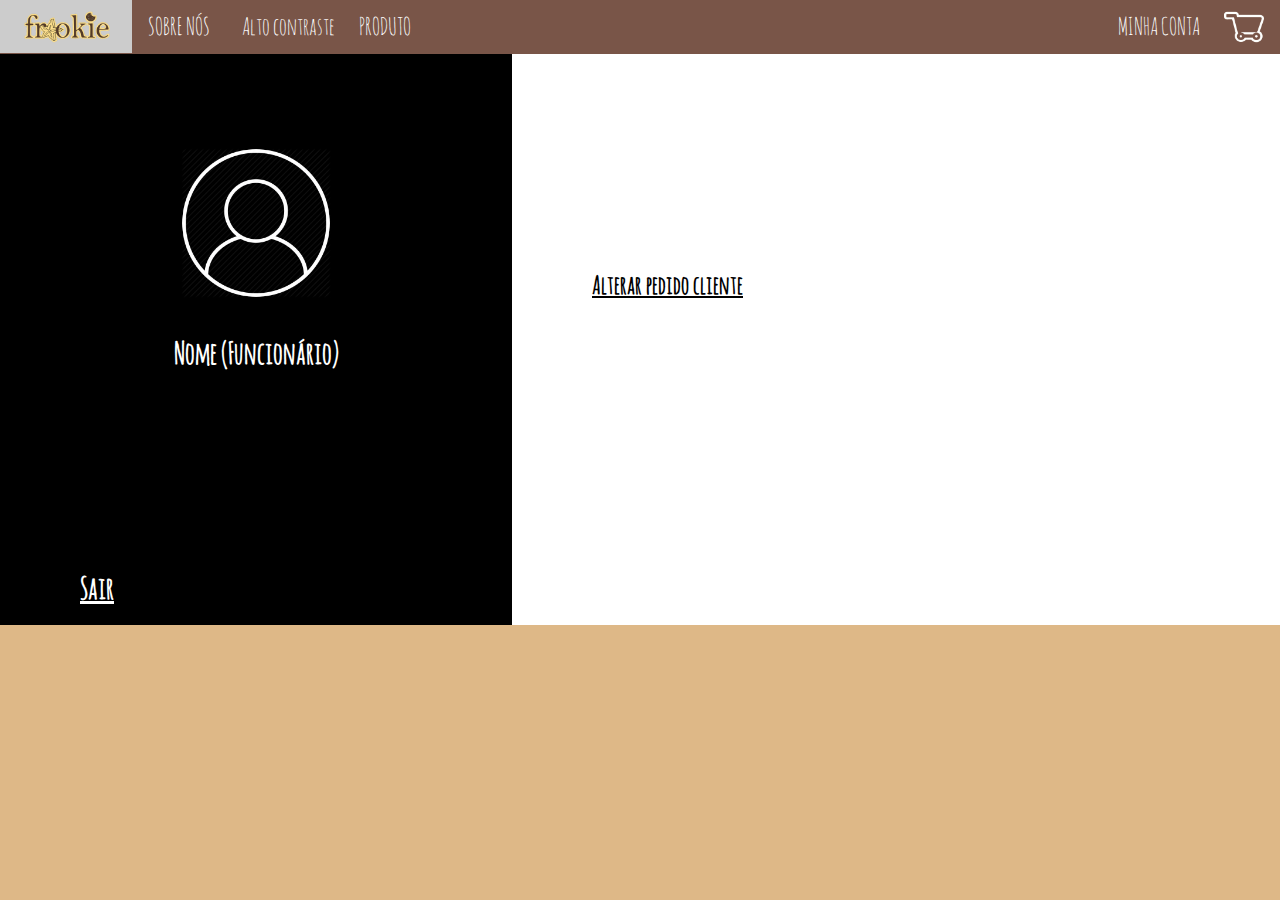
<file: Funcionario.html>
<!DOCTYPE html>
<html lang="pt-br">
  <head>
    <meta charset="UTF-8">
    <meta name="viewport" content="width=device-width, initial-scale=1.0">
    <meta http-equiv="X-UA-Compatible" content="ie=edge">
    <title>Funcionário</title>
    <link rel="icon" href="fotos/PicsArt_10-25-04.46.37.ico" type="imagem/ico">
    <style type="text/css">@import "css/contrast.css";</style>
    <style type="text/css">@import "css/w3.css";</style>
    <style type="text/css">@import "css/navbar.css";</style>
    <style>
      body,
      html {height: 100%}
      body,h1,h2,h3,h4,h5,h6 { font-family: "Amatic SC", sans-serif }
      @font-face {font-family: Amatic SC;src: url(fonte/amatic-sc.ttf);}
      body {background-color: #DEB887;}

      .dropdown:hover .dropdown-content {display: block;}
      * {
        box-sizing: border-box;
      }
      /* Create three unequal columns that floats next to each other */
      .column {
        float: left;
        padding: 80px;
        height: 625px; /* Should be removed. Only for demonstration */
      }
      /* Left and right column */
      .column.side {width: 40%;}

      /* Middle column */
      .column.middle {width: 60%;}

      /* Clear floats after the columns */
      .row:after {
        content: "";
        display: table;
        clear: both;
      }
      /* Responsive layout - makes the three columns stack on top of each other instead of next to each other */
      @media (max-width: 600px) {.column.side, .column.middle {width: 100%;}}

    </style>
  </head>

  <body>
    <header class="w3-top w3-hide-small" role="navigation">
      <nav class="w3-bar w3-xlarge w3-brown " id="myNavbar">      
        <a href="index.html" accesskey="1"class="w3-bar-item w3-button"><img src="fotos/logo.png" class="ico" alt="Logo da empresa Frookie"></a>
        <a href="Sobre.html"  accesskey="2" class="w3-bar-item w3-button">SOBRE NÓS </a>
        <a href="#altocontraste" id="altocontraste" accesskey="3" onclick="window.toggleContrast()" onkeydown="window.toggleContrast()" class="w3-bar-item w3-button"> Alto contraste </a>
        <div class="dropdown">
          <button class="dropbtn ">PRODUTO</button>
          <div class="dropdown-content">
            <a href="Menu.html"  accesskey="4" class="w3-bar-item w3-button">MENU </a>
            <a href="SobreProduto.html"  accesskey="5" class="w3-bar-item w3-button">PRODUTO </a>
          </div>
       </div>     
        <a href="carrinho.html"  accesskey="9" class="w3-right w3-bar-item w3-button"><img style="width: 40px; height: 38px; padding: 0px;" src="fotos/carrinhobranco.png" alt="carrinho de compras "> </a>  
       <div class="dropdown w3-right ">
        <button class="dropbtn ">MINHA CONTA</button>
        <div class="dropdown-content ">
          <a href="Cadastrar.html"  accesskey="6" class="w3-bar-item w3-button">CADASTRAR</a>
          <a href="Login.html"  accesskey="7" class="w3-bar-item w3-button">LOGIN</a>
          <a href="Adiministrador.html" accesskey="8" class=" w3-bar-item w3-button">Área Restrita</a>
        </div>
     </div>
    </nav>
    </header>
    <div vw class="enabled">
        <div vw-access-button class="active"></div>
        <div vw-plugin-wrapper>
          <div class="vw-plugin-top-wrapper"></div>
        </div>
    </div>
      <script src="https://vlibras.gov.br/app/vlibras-plugin.js"></script>
      <script>
        new window.VLibras.Widget('https://vlibras.gov.br/app');
      </script>
    <div class="row">
      <div class="column side" style="background-color:black;"><center><br><br><br><img src="fotos/pessoabranca.png" style="width:150px;"
        alt="Fundador da Frookie"></center><br>
    <center>
    <h2  style="font-size: 30px; color:white"><b>Nome (Funcionário)</b></h2>
    </center><br><br><br><br><br><br><br><br>
    <a href="Login.html" style="font-size: 30px; color:white"><b>Sair</b></a></div>
    <div class="column middle" style="background-color:rgb(255, 255, 255); font-size: 30px;"><br><br><br><br>
      <a href="PedidosFuncionario.html" style="font-size: 25px;"><b>Alterar pedido cliente</b></a><br><br>
    </div>
  </body>

</html>
</file>
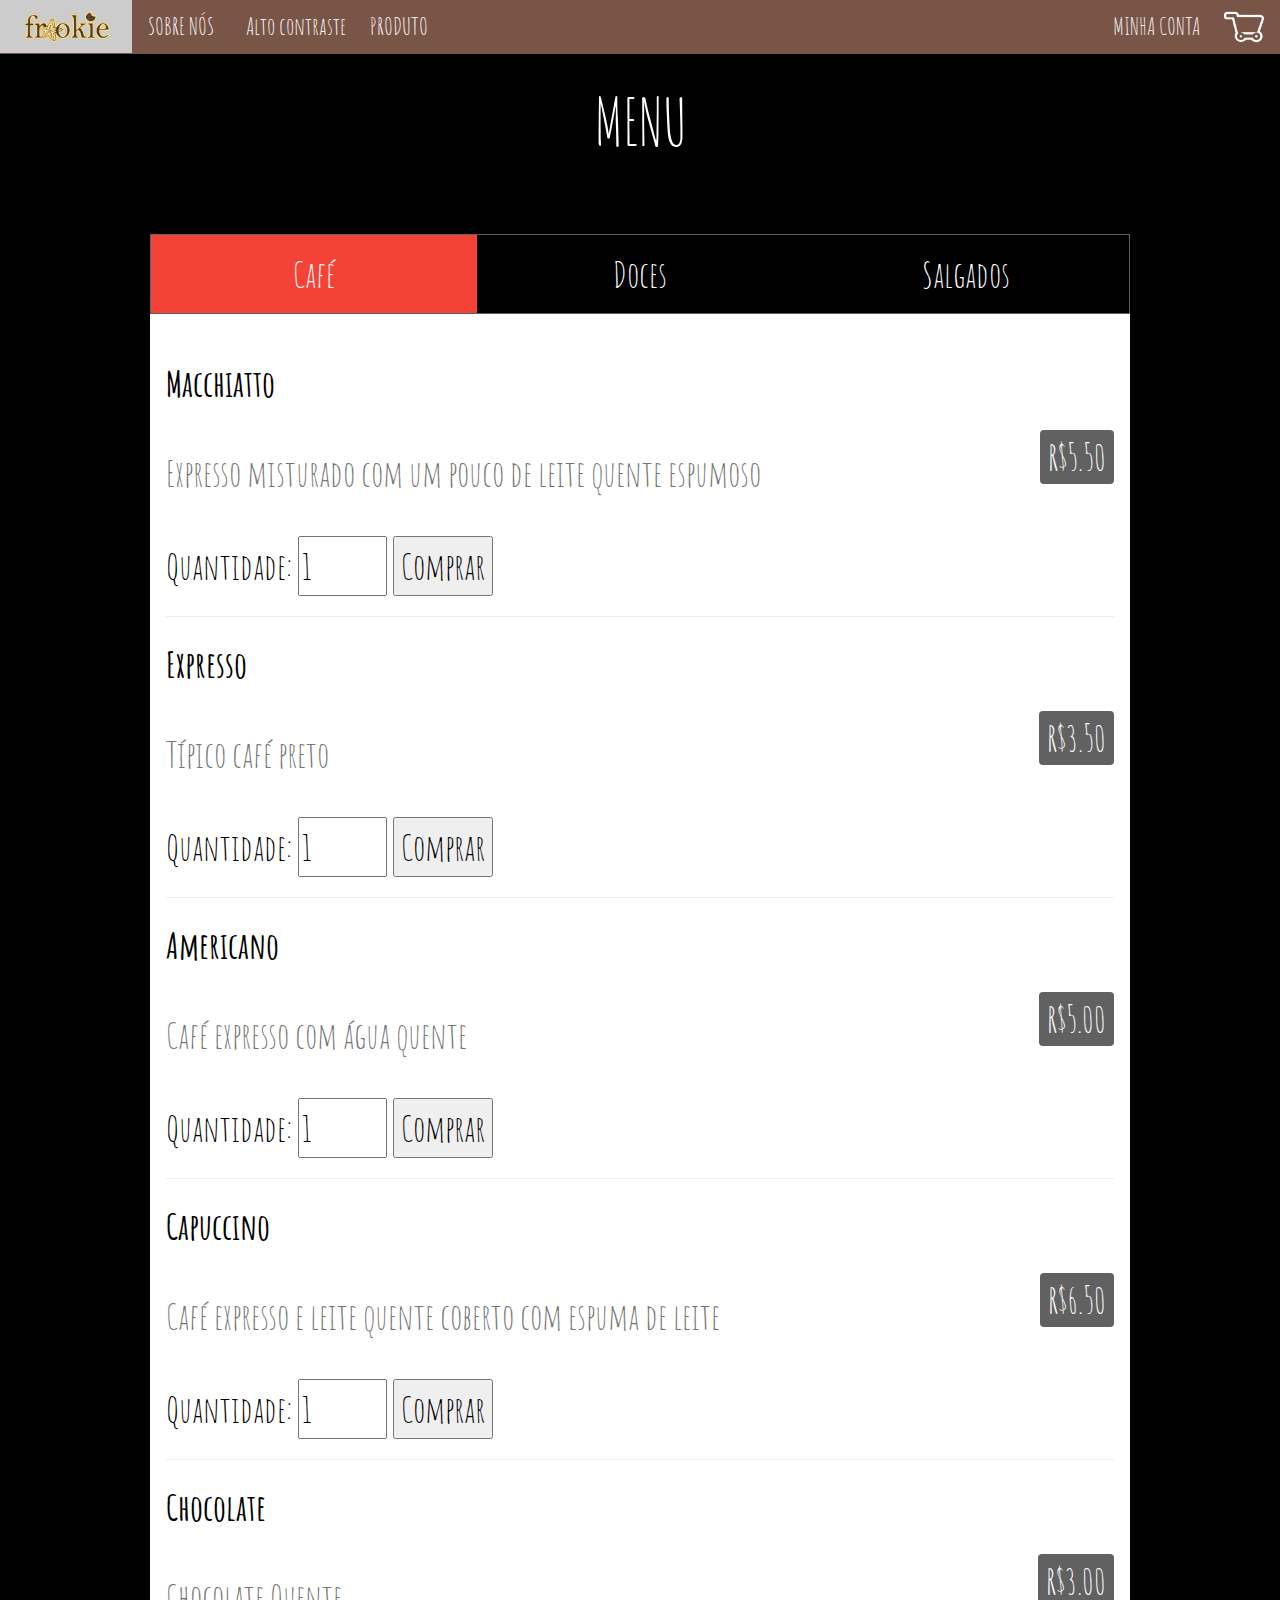
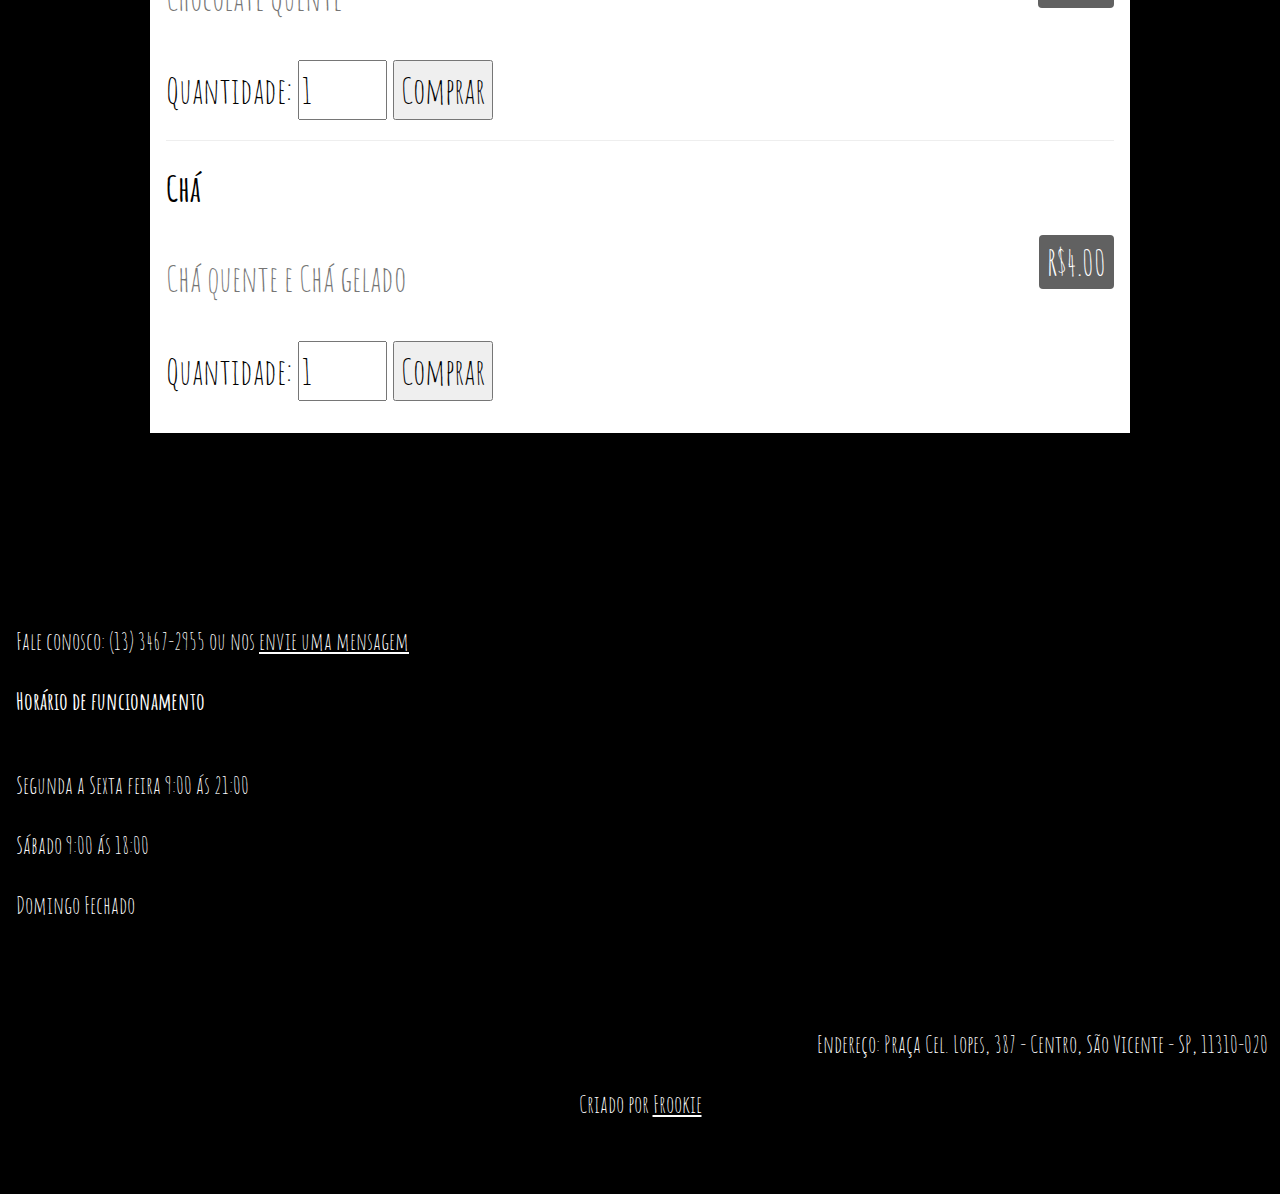
<file: Menu.html>
<!DOCTYPE html>
<html lang="pt-br">
<head>
    <meta charset="UTF-8">
    <meta name="viewport" content="width=device-width, initial-scale=1.0">
    <meta http-equiv="X-UA-Compatible" content="ie=edge">
    <title>Menu</title>
    <link rel="stylesheet" href="https://fonts.googleapis.com/css?family=Amatic+SC">
    <link rel="icon" href="fotos/PicsArt_10-25-04.46.37.ico" type="imagem/ico">
    <style type="text/css">@import "css/contrast.css";</style>
    <style type="text/css">@import "css/w3.css";</style>
    <style type="text/css">@import "css/navbar.css";</style>
    <style>
      body, html {height: 100%}
      body,h1,h2,h3,h4,h5,h6 {font-family: "Amatic SC", sans-serif}
      .menu {display: none}
      .bgimg {
        background-repeat: no-repeat;
        background-size: cover;
        background-image: url("fotos/christmas-cookies-1886760_1280.jpg");
        min-height: 100%;
      }
      span { font-size: 200px; }
    </style>                
</head>
<body>
<!-- Navbar (sit on top) -->
<header class="w3-top w3-hide-small" role="navigation">
  <nav class="w3-bar w3-xlarge w3-brown " id="myNavbar">      
    <a href="index.html" accesskey="1"class="w3-bar-item w3-button"><img src="fotos/logo.png" class="ico" alt="Logo da empresa Frookie"></a>
    <a href="Sobre.html"  accesskey="2" class="w3-bar-item w3-button">SOBRE NÓS </a>
    <a href="#altocontraste" id="altocontraste" accesskey="3" onclick="window.toggleContrast()" onkeydown="window.toggleContrast()" class="w3-bar-item w3-button"> Alto contraste </a>
    <div class="dropdown">
      <button class="dropbtn ">PRODUTO</button>
      <div class="dropdown-content">
        <a href="Menu.html"  accesskey="4" class="w3-bar-item w3-button">MENU </a>
        <a href="SobreProduto.html"  accesskey="5" class="w3-bar-item w3-button">PRODUTO </a>
      </div>
   </div>     
    <a href="carrinho.html"  accesskey="9" class="w3-right w3-bar-item w3-button"><img style="width: 40px; height: 38px; padding: 0px;" src="fotos/carrinhobranco.png" alt="carrinho de compras "> </a>  
   <div class="dropdown w3-right ">
    <button class="dropbtn ">MINHA CONTA</button>
    <div class="dropdown-content ">
      <a href="Cadastrar.html"  accesskey="6" class="w3-bar-item w3-button">CADASTRAR</a>
      <a href="Login.html"  accesskey="7" class="w3-bar-item w3-button">LOGIN</a>
      <a href="Adiministrador.html" accesskey="8" class=" w3-bar-item w3-button">Área Restrita</a>
    </div>
 </div>
</nav>
</header>

 <!-- Conteúdo da página -->
  <div vw class="enabled">
    <div vw-access-button class="active"></div>
    <div vw-plugin-wrapper>
      <div class="vw-plugin-top-wrapper"></div>
    </div>
  </div>
  <script src="https://vlibras.gov.br/app/vlibras-plugin.js"></script>
  <script>
    new window.VLibras.Widget('https://vlibras.gov.br/app');
  </script>
   
  <!-- Menu Container -->
  <section class="w3-container w3-black w3-padding-64 w3-xxlarge" id="menu">
    <section class="w3-content">
    
      <h1 class="w3-center w3-jumbo" style="margin-bottom:64px"> MENU</h1>
      <aside class="w3-row w3-center w3-border w3-border-dark-grey">
        <a href="javascript:void(1)" onclick="openMenu(event, 'Café');" id="myLink">
          <aside class="w3-col s4 tablink w3-padding-large w3-hover-red">Café</aside>
        </a>
        <a href="javascript:void(2)" onclick="openMenu(event, 'Doces');">
          <aside class="w3-col s4 tablink w3-padding-large w3-hover-red">Doces</aside>
        </a>
        <a href="javascript:void(3)" onclick="openMenu(event, 'Salgados');">
          <aside class="w3-col s4 tablink w3-padding-large w3-hover-red">Salgados</aside>
        </a>
      </aside>
  
      <aside  id="Café" class="w3-container menu w3-padding-32 w3-white">
        <h1><b>Macchiatto</b> <h1 class="w3-right w3-tag w3-dark-grey w3-round">R$5.50</h1></h1>
        <p class="w3-text-grey">Expresso misturado com um pouco de leite quente espumoso</p>
        Quantidade: <input type="number" value="1" min="1" max="10" id="qtd1">
        <button type="button" id="adicionar1" id="produto1" onclick="AddCarrinho('Macchiatto', document.getElementById('qtd1').value, '5.50', 1)"> Comprar </button>
        <hr>
     
        <h1><b>Expresso</b> <h1 class="w3-right w3-tag w3-dark-grey w3-round">R$3.50</h1></h1>
        <p class="w3-text-grey">Típico café preto</p>
        Quantidade: <input type="number" value="1" min="1" max="10" id="qtd2">
        <button type="button" id="adicionar1" id="produto1" onclick="AddCarrinho('Expresso', document.getElementById('qtd2').value, '3.50', 2)"> Comprar </button>
        <hr>
        
        <h1><b>Americano</b> <h1 class="w3-right w3-tag w3-dark-grey w3-round">R$5.00</h1></h1>
        <p class="w3-text-grey">Café expresso com água quente</p>
        Quantidade: <input type="number" value="1" min="1" max="10" id="qtd3">
        <button type="button" id="adicionar1" id="produto1" onclick="AddCarrinho('Americano', document.getElementById('qtd3').value, '5.00', 3)"> Comprar </button>
        <hr>
  
        <h1><b>Capuccino</b> <h1 class="w3-right w3-tag w3-dark-grey w3-round">R$6.50</h1></h1>
        <p class="w3-text-grey">Café expresso e leite quente coberto com espuma de leite</p>
        Quantidade: <input type="number" value="1" min="1" max="10" id="qtd4">
        <button type="button" id="adicionar1" id="produto1" onclick="AddCarrinho('Capuccino', document.getElementById('qtd4').value, '6.50', 4)"> Comprar </button>
        <hr>
  
        <h1><b>Chocolate </b><h1 class="w3-right w3-tag w3-dark-grey w3-round">R$3.00</h1></h1>
        <p class="w3-text-grey">Chocolate Quente</p>
        Quantidade: <input type="number" value="1" min="1" max="10" id="qtd5">
        <button type="button" id="adicionar1" id="produto1" onclick="AddCarrinho('Chocolate', document.getElementById('qtd5').value, '3.00', 5)"> Comprar </button>
        <hr>
  
        <h1><b>Chá</b><h1 class="w3-right w3-tag w3-dark-grey w3-round">R$4.00</h1></h1>
        <p class="w3-text-grey">Chá quente e Chá gelado</p>
        Quantidade: <input type="number" value="1" min="1" max="10" id="qtd6">
        <button type="button" id="adicionar1" id="produto1" onclick="AddCarrinho('Chá', document.getElementById('qtd6').value, '4.00', 6)"> Comprar </button>
      </aside>
     
      <aside id="Doces" class="w3-container menu w3-padding-32 w3-white">
        <h1><b>Biscoito de Carambola</b><h1 class="w3-tag w3-grey w3-round">Novo</h1> <h1 class="w3-right w3-tag w3-dark-grey w3-round">R$4.50</h1></h1>
        <p class="w3-text-grey"> </p>
        Quantidade: <input type="number" value="1" min="1" max="10" id="qtd7">
        <button type="button" id="adicionar1" id="produto1" onclick="AddCarrinho('Star fruit', document.getElementById('qtd7').value, '4.50', 7)"> Comprar </button>
        <hr>
        
        <h1><b>Bolo</b> <h1 class="w3-right w3-tag w3-dark-grey w3-round">R$5,90</h1></h1>
        <p class="w3-text-grey"> </p>
        Quantidade: <input type="number" value="1" min="1" max="10" id="qtd8">
        <button type="button" id="adicionar1" id="produto1" onclick="AddCarrinho('Bolo', document.getElementById('qtd8').value, '5.90', 8)"> Comprar </button>
        <hr>
  
        <h1><b>Brownie</b> <h1 class="w3-right w3-tag w3-dark-grey w3-round">R$5,00</h1></h1>
        <p class="w3-text-grey"> </p>
        Quantidade: <input type="number" value="1" min="1" max="10" id="qtd9">
        <button type="button" id="adicionar1" id="produto1" onclick="AddCarrinho('Brownie', document.getElementById('qtd9').value, '5.00', 9)"> Comprar </button>
        <hr>

        <h1><b>Coockie</b> <h1 class="w3-tag w3-grey w3-round">Popular</h1> <h1 class="w3-right w3-tag w3-dark-grey w3-round">R$3.50</h1></h1>
        <p class="w3-text-grey"> </p>
        Quantidade: <input type="number" value="1" min="1" max="10" id="qtd10">
        <button type="button" id="adicionar1" id="produto1" onclick="AddCarrinho('Coockie', document.getElementById('qtd10').value, '3.50', 10)"> Comprar </button>
        <hr>
      </aside>
  
      <aside  id="Salgados" class="w3-container menu w3-padding-32 w3-white">
        <h1><b>Pão de queijo</b> <h1 class="w3-tag w3-grey w3-round">Seasonal</h1><h1 class="w3-right w3-tag w3-dark-grey w3-round">R$3,50</h1></h1>
        <p class="w3-text-grey">Peça para o graçom</p>
        Quantidade: <input type="number" value="1" min="1" max="10" id="qtd11">
        <button type="button" id="adicionar1" id="produto1" onclick="AddCarrinho('Pão de queijo', document.getElementById('qtd11').value, '3.50', 11)"> Comprar </button>
        <hr>
     
        <h1><b>Empada</b> <h1 class="w3-right w3-tag w3-dark-grey w3-round">R$5.50</h1></h1>
        <p class="w3-text-grey"> </p>
        Quantidade: <input type="number" value="1" min="1" max="10" id="qtd12">
        <button type="button" id="adicionar1" id="produto1" onclick="AddCarrinho('Empada', document.getElementById('qtd12').value, '5.50', 12)"> Comprar </button>
        <hr>
        
        <h1><b>Coxinha</b> <h1 class="w3-right w3-tag w3-dark-grey w3-round">R$5.00</h1></h1>
        <p class="w3-text-grey"> </p>
        Quantidade: <input type="number" value="1" min="1" max="10" id="qtd13">
        <button type="button" id="adicionar1" id="produto1" onclick="AddCarrinho('Coxinha', document.getElementById('qtd13').value, '5.00', 13)"> Comprar </button>
        <hr>
        
        <h1><b>Pastel de forno</b> <h1 class="w3-right w3-tag w3-dark-grey w3-round">R$5.50</h1></h1>
        <p class="w3-text-grey"> </p>
        Quantidade: <input type="number" value="1" min="1" max="10" id="qtd14">
        <button type="button" id="adicionar1" id="produto1" onclick="AddCarrinho('Pastel de forno', document.getElementById('qtd14').value, '5.50', 14)"> Comprar </button>
      </aside><br>
    </section>  
    
  </section>
  <script>
      function AddCarrinho(produto, qtd, valor, posicao)
      {
        localStorage.setItem("produto" + posicao, produto);
        localStorage.setItem("qtd" + posicao, qtd);
        valor = valor * qtd;
        localStorage.setItem("valor" + posicao, valor);
        alert("Produto adicionado ao carrinho!");
      }
  </script>  
  <!-- Footer -->
  <footer class="w3-center w3-black w3-padding-48 w3-xlarge">
    <!--Container e margin junto arruma o texto deixa ele com margem e o justify deixa o texto justificado-->
    <div class="w3-margin">
        <p align="left"> Fale conosco: (13) 3467-2955 ou nos <a href="Contato.html" accesskey="0" target="_blank" class="w3-hover-text-brown">envie uma mensagem</a> </p>     
        <p align="left"><b>Horário de funcionamento</b></p>
        <div class="w3-col s6">
          <p align="left">Segunda a Sexta feira <time>9:00 ás 21:00</time></p>
          <p align="left">Sábado <time>9:00 ás 18:00</time></p>
          <p align="left">Domingo Fechado</p>
        </div>
     </div>
      <!--Coodernada do maps-->
      <iframe src="https://www.google.com/maps/embed?pb=!1m14!1m8!1m3!1d14583.464185540168!2d-46.3835947!3d-23.9651765!3m2!1i1024!2i768!4f13.1!3m3!1m2!1s0x0%3A0x118a947878b90924!2sETEC%20Dra.%20Ruth%20Cardoso!5e0!3m2!1spt-BR!2sbr!4v1571594848269!5m2!1spt-BR!2sbr" width="400" height="250" frameborder="0" style="border:0;" allowfullscreen=""></iframe>
      <p align="right">Endereço: Praça Cel. Lopes, 387 - Centro, São Vicente - SP, 11310-020&nbsp; &nbsp;</p>
      <p>Criado por <a href="https://www.w3schools.com/w3css/default.asp" title="W3.CSS" target="_blank" class="w3-hover-text-brown">Frookie</a></p> 
  </footer>
  <script src="./js/high-contrast.js"></script>
  <script>
  // Tabbed Menu
  function openMenu(evt, menuName) {
    var i, x, tablinks;
    x = document.getElementsByClassName("menu");
    for (i = 0; i < x.length; i++) {
       x[i].style.display = "none";
    }
    tablinks = document.getElementsByClassName("tablink");
    for (i = 0; i < x.length; i++) {
       tablinks[i].className = tablinks[i].className.replace(" w3-red", "");
    }
    document.getElementById(menuName).style.display = "block";
    evt.currentTarget.firstElementChild.className += " w3-red";
  }
  document.getElementById("myLink").click();
  </script>    
</body>
</html>
</file>
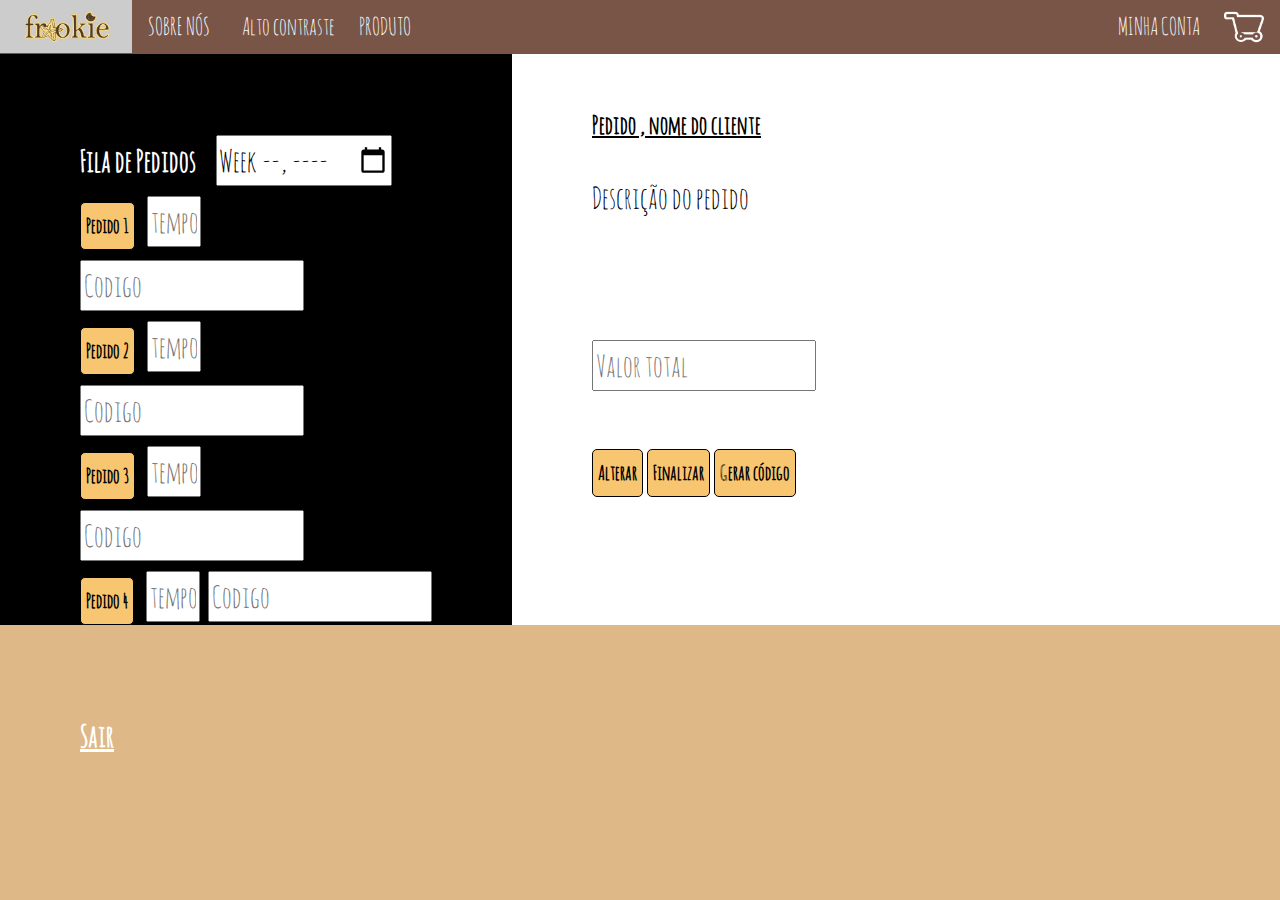
<file: PedidosFuncionario.html>
<!DOCTYPE html>
<html lang="pt-br">
  <head>
    <meta charset="UTF-8">
    <meta name="viewport" content="width=device-width, initial-scale=1.0">
    <meta http-equiv="X-UA-Compatible" content="ie=edge">
    <title>Pedidos</title>
    <link rel="icon" href="fotos/PicsArt_10-25-04.46.37.ico" type="imagem/ico">
    <style type="text/css">@import "css/contrast.css";</style>
    <style type="text/css">@import "css/w3.css";</style>
    <style type="text/css">@import "css/navbar.css";</style>
    <style>
      body,
      html {height: 100%}
      body,h1,h2,h3,h4,h5,h6 { font-family: "Amatic SC", sans-serif }
      @font-face {font-family: Amatic SC;src: url(fonte/amatic-sc.ttf);}
      body {background-color: #DEB887;}

      .dropdown:hover .dropdown-content {display: block;}
      * {
        box-sizing: border-box;
      }
      /* Create three unequal columns that floats next to each other */
      .column {
        float: left;
        padding: 80px;
        height: 625px; /* Should be removed. Only for demonstration */
      }
      /* Left and right column */
      .column.side {width: 40%;}

      /* Middle column */
      .column.middle {width: 60%;}

      /* Clear floats after the columns */
      .row:after {
        content: "";
        display: table;
        clear: both;
      }
      /* Responsive layout - makes the three columns stack on top of each other instead of next to each other */
      @media (max-width: 600px) {.column.side, .column.middle {width: 100%;}}

    </style>
  </head>

  <body>
    <header class="w3-top w3-hide-small" role="navigation">
      <nav class="w3-bar w3-xlarge w3-brown " id="myNavbar">      
        <a href="index.html" accesskey="1"class="w3-bar-item w3-button"><img src="fotos/logo.png" class="ico" alt="Logo da empresa Frookie"></a>
        <a href="Sobre.html"  accesskey="2" class="w3-bar-item w3-button">SOBRE NÓS </a>
        <a href="#altocontraste" id="altocontraste" accesskey="3" onclick="window.toggleContrast()" onkeydown="window.toggleContrast()" class="w3-bar-item w3-button"> Alto contraste </a>
        <div class="dropdown">
          <button class="dropbtn ">PRODUTO</button>
          <div class="dropdown-content">
            <a href="Menu.html"  accesskey="4" class="w3-bar-item w3-button">MENU </a>
            <a href="SobreProduto.html"  accesskey="5" class="w3-bar-item w3-button">PRODUTO </a>
          </div>
       </div>     
        <a href="carrinho.html"  accesskey="9" class="w3-right w3-bar-item w3-button"><img style="width: 40px; height: 38px; padding: 0px;" src="fotos/carrinhobranco.png" alt="carrinho de compras "> </a>  
       <div class="dropdown w3-right ">
        <button class="dropbtn ">MINHA CONTA</button>
        <div class="dropdown-content ">
          <a href="Cadastrar.html"  accesskey="6" class="w3-bar-item w3-button">CADASTRAR</a>
          <a href="Login.html"  accesskey="7" class="w3-bar-item w3-button">LOGIN</a>
          <a href="Adiministrador.html" accesskey="8" class=" w3-bar-item w3-button">Área Restrita</a>
        </div>
     </div>
    </nav>
    </header>
    <div vw class="enabled">
        <div vw-access-button  class="active"></div>
        <div vw-plugin-wrapper>
          <div class="vw-plugin-top-wrapper"></div>
        </div>
    </div>
      <script src="https://vlibras.gov.br/app/vlibras-plugin.js"></script>
      <script>
        new window.VLibras.Widget('https://vlibras.gov.br/app');
      </script>
    <div class="row">
    <div class="column side" style="background-color:black;"><br><br>
    <h2  style="font-size: 30px; color:white"><b>Fila de Pedidos</b>&nbsp;&nbsp;&nbsp;&nbsp;&nbsp;<input id="calendario" name="calendario" style="width: 50%; height: 10%;" type="week" placeholder="calendario"/></h2>

    <h2  style="font-size: 30px; color:white"><button style="background:rgb(248, 198, 112); padding: 8px 5px; color: black; font-size: 20px; border: 1px solid black; margin-bottom: 10px; -webkit-border-radius: 5px;border-radius: 5px;"><b>Pedido 1</b></button > &nbsp; <input id="time" name="time" style="width: 54px;" type="text" placeholder="tempo"/> &nbsp;<input id="codigo" name="codigo" type="text" placeholder="Codigo"/></h2>
    <h2  style="font-size: 30px; color:white"><button style="background:rgb(248, 198, 112); padding: 8px 5px; color: black; font-size: 20px; border: 1px solid black; margin-bottom: 10px; -webkit-border-radius: 5px;border-radius: 5px;"><b>Pedido 2</b></button > &nbsp; <input id="time" name="time" style="width: 54px;" type="text" placeholder="tempo"/>&nbsp;  <input id="codigo" name="codigo" type="text" placeholder="Codigo"/></h2>
    <h2  style="font-size: 30px; color:white"><button style="background:rgb(248, 198, 112); padding: 8px 5px; color: black; font-size: 20px; border: 1px solid black; margin-bottom: 10px; -webkit-border-radius: 5px;border-radius: 5px;"><b>Pedido 3</b></button > &nbsp; <input id="time" name="time" style="width: 54px;" type="text" placeholder="tempo"/>&nbsp;  <input id="codigo" name="codigo" type="text" placeholder="Codigo"/></h2>
    <h2  style="font-size: 30px; color:white"><button style="background:rgb(248, 198, 112); padding: 8px 5px; color: black; font-size: 20px; border: 1px solid black; margin-bottom: 10px; -webkit-border-radius: 5px;border-radius: 5px;"><b>Pedido 4</b></button > &nbsp; <input id="time" name="time" style="width: 54px;" type="text" placeholder="tempo"/>&nbsp;  <input id="codigo" name="codigo" type="text" placeholder="Codigo"/></h2><br><br><br>
    <a href="Login.html" style="font-size: 30px; color:white"><b>Sair</b></a></div>
    <div class="column middle" style="background-color:rgb(255, 255, 255); font-size: 30px; padding-top: 100px;">
      <a href="#" style="font-size: 25px;"><b>Pedido , nome do cliente</b></a><br>
      <p>Descrição do pedido <br><br><br></p><input type="text" placeholder="Valor total"/><br><br>
      <h2  style="font-size: 30px; color:white">
      <button   onClick="window.location.href='FuncionarioAlteração.html'" style="background:rgb(248, 198, 112); padding: 8px 5px; color: black; font-size: 20px; border: 1px solid black; margin-bottom: 10px; -webkit-border-radius: 5px;border-radius: 5px;"><b>Alterar</b></button >  
      <button   onclick="alert('Produto finalizado com sucesso')" style="background:rgb(248, 198, 112); padding: 8px 5px; color: black; font-size: 20px; border: 1px solid black; margin-bottom: 10px; -webkit-border-radius: 5px;border-radius: 5px;"><b>Finalizar</b></button > 
      <button onclick="myFunction()" style="background:rgb(248, 198, 112); padding: 8px 5px; color: black; font-size: 20px; border: 1px solid black; margin-bottom: 10px; -webkit-border-radius: 5px;border-radius: 5px;"><b>Gerar código</b></button></h2> 
      <p id="demo" style="color: black;"></p>
     
    </div>
   
    <script>
      function myFunction() {document.getElementById("demo").innerHTML = Math.floor(Math.random() * 999 + 100)}
    </script>
  </body>

</html>
</file>
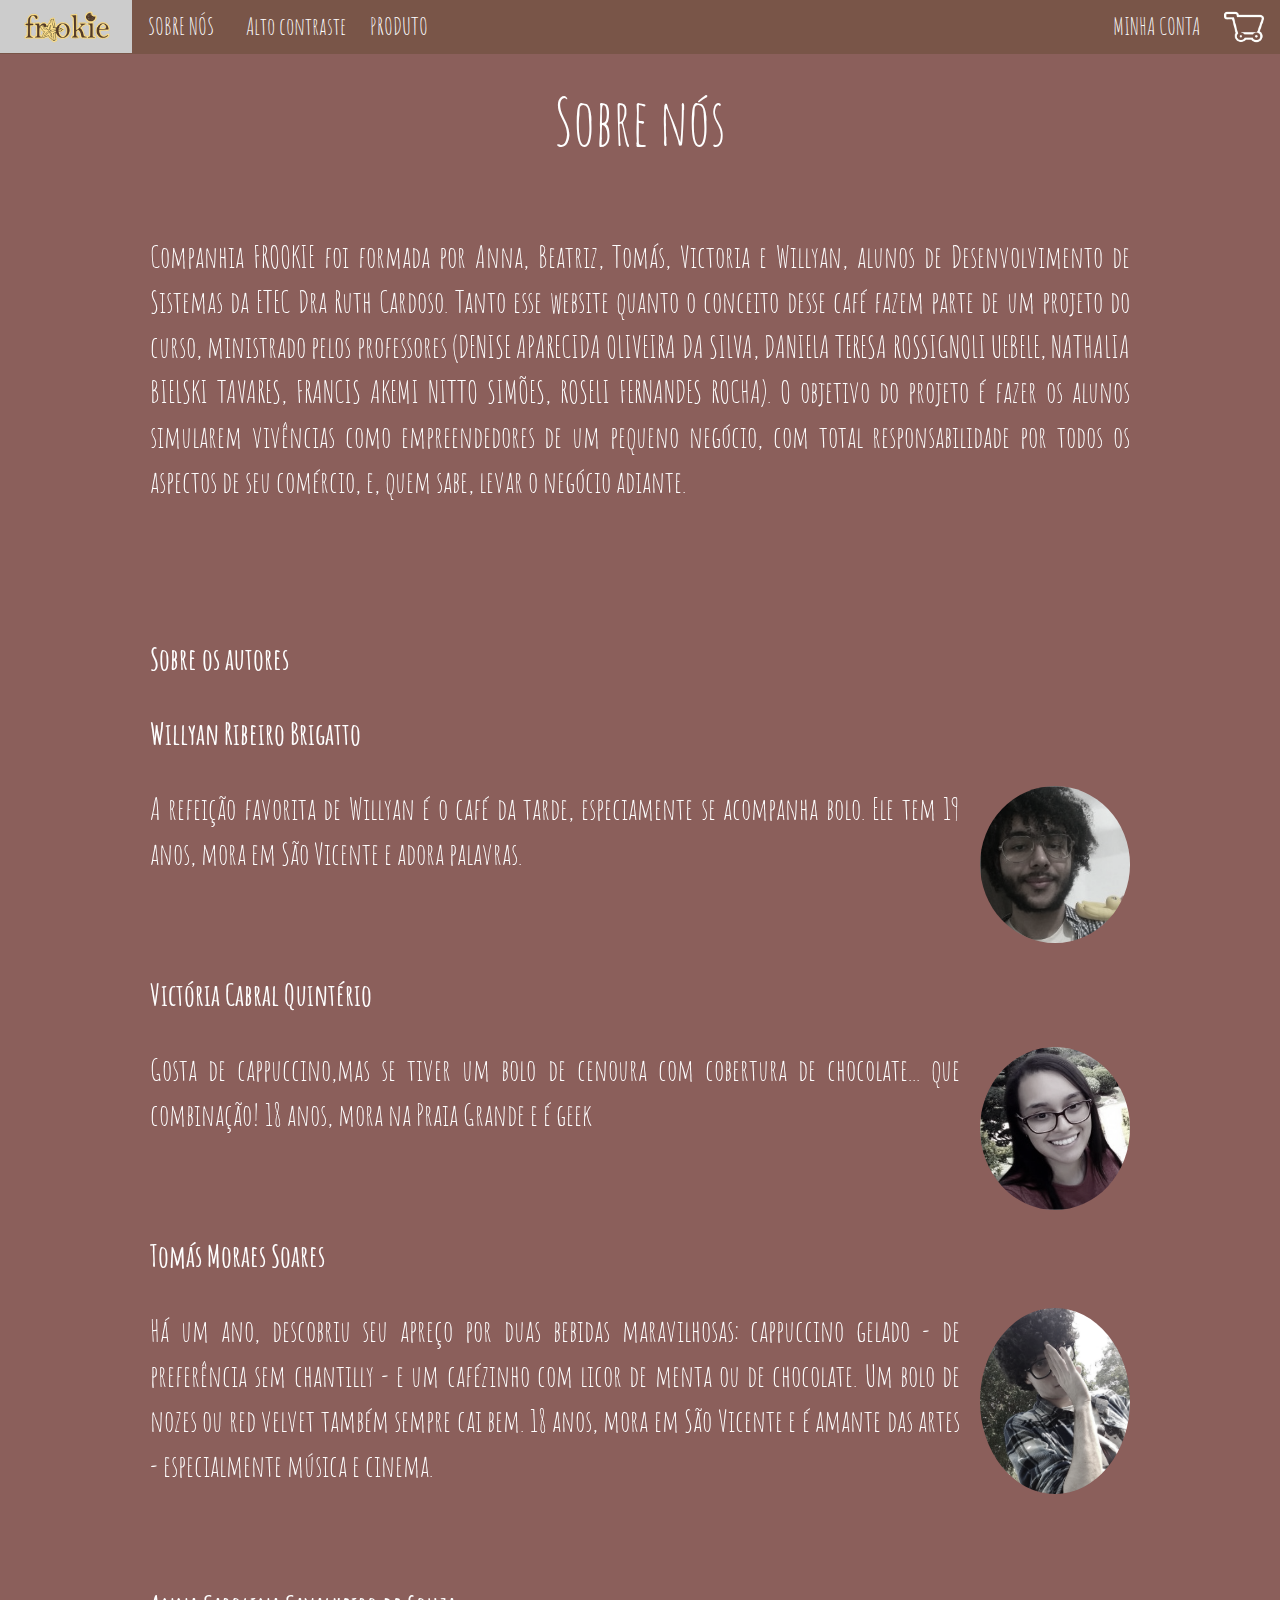
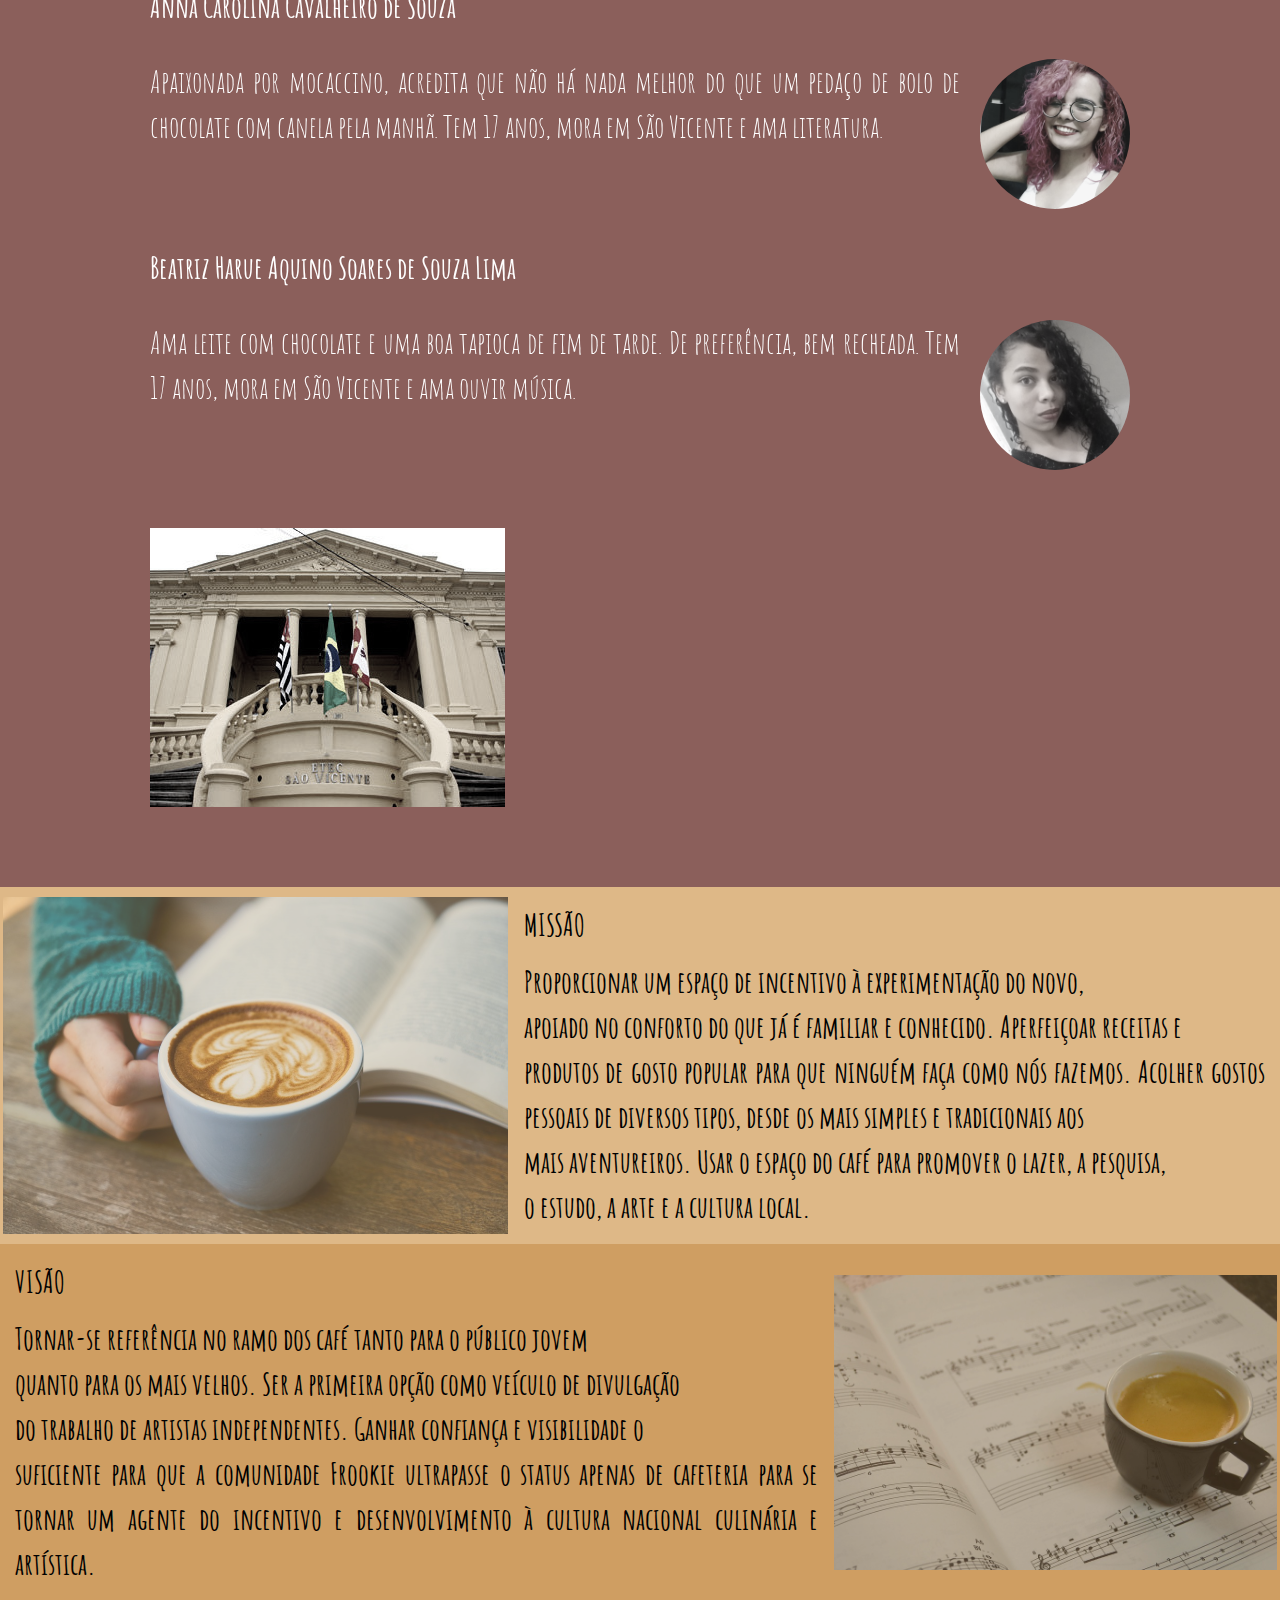
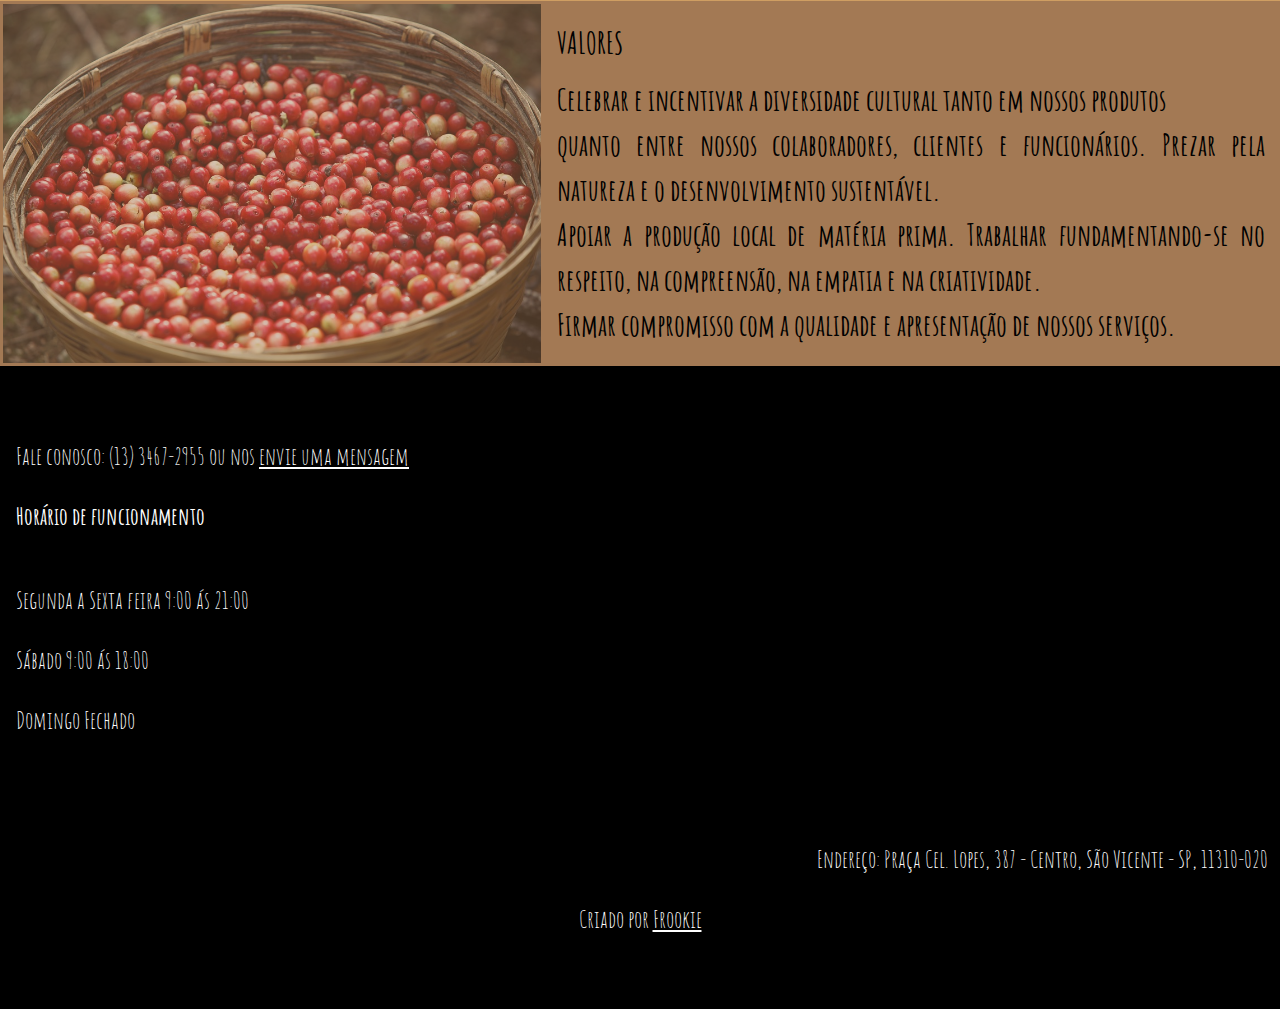
<file: Sobre.html>
<!DOCTYPE html>
<html lang="pt-br">
<head>
  <meta charset="UTF-8">
  <meta name="viewport" content="width=device-width, initial-scale=1.0">
  <meta http-equiv="X-UA-Compatible" content="ie=edge">
  <title>Sobre</title>
  <link rel="stylesheet" href="https://fonts.googleapis.com/css?family=Amatic+SC">
  <link rel="icon" href="fotos/PicsArt_10-25-04.46.37.ico" type="imagem/ico">
  <style type="text/css">@import "css/parallax.css";</style>
  <style type="text/css">@import "css/contrast.css";</style>
  <style type="text/css">@import "css/w3.css";</style>
  <style type="text/css">@import "css/navbar.css";</style>
  <style>
    body,html {height: 100%}
    body,h1,h2,h3,h4,h5,h6 {font-family: "Amatic SC", sans-serif}
    
    .bgimg {
      background-repeat: no-repeat;
      background-size: cover;
      background-image: url("fotos/christmas-cookies-1886760_1280.jpg");
      min-height: 100%;
    }
    span {
      font-size: 100%;
      color: #000
    }
    .bgimg-1,.bgimg-2,.bgimg-3 {
      position: relative;
      opacity: 0.95;
      background-attachment: fixed;
      background-position: center;
      background-repeat: no-repeat;
      background-size: cover;
    }
    .bgimg-1 {
      background-image: url("https://cdn.pixabay.com/photo/2016/11/22/23/49/book-1851268_960_720.jpg");
      min-height: 80%;
    }
    .bgimg-2 {
      background-image: url("img_parallax2.jpg");
      min-height: 500px;
    }
    .bgimg-3 {
      background-image: url("img_parallax3.jpg");
      min-height: 500px;
    }
    .caption {
      position: absolute;
      left: 0;
      top: 50%;
      width: 100%;
      text-align: center;
      color: #000;
    }
    .caption span.border {
      background-color: #111;
      color: #fff;
      padding: 18px;
      font-size: 25px;
      letter-spacing: 10px;
    }
    h3 {
      letter-spacing: 5px;
      text-transform: uppercase;
      font: 20px "Lato", sans-serif;
      color: #111;
    }
    /* Turn off parallax scrolling for tablets and phones */
    @media only screen and (max-device-width: 1024px) {
    .bgimg-1,.bgimg-2,.bgimg-3 {background-attachment: scroll;}
    }    

    .dropdown:hover .dropdown-content {display: block;}
  </style>
</head>
<body>
  <!-- Navbar (sit on top) -->
  <header class="w3-top w3-hide-small" role="navigation">
    <nav class="w3-bar w3-xlarge w3-brown " id="myNavbar">      
      <a href="index.html" accesskey="1"class="w3-bar-item w3-button"><img src="fotos/logo.png" class="ico" alt="Logo da empresa Frookie"></a>
      <a href="Sobre.html"  accesskey="2" class="w3-bar-item w3-button">SOBRE NÓS </a>
      <a href="#altocontraste" id="altocontraste" accesskey="3" onclick="window.toggleContrast()" onkeydown="window.toggleContrast()" class="w3-bar-item w3-button"> Alto contraste </a>
      <div class="dropdown">
        <button class="dropbtn ">PRODUTO</button>
        <div class="dropdown-content">
          <a href="Menu.html"  accesskey="4" class="w3-bar-item w3-button">MENU </a>
          <a href="SobreProduto.html"  accesskey="5" class="w3-bar-item w3-button">PRODUTO </a>
        </div>
     </div>     
      <a href="carrinho.html"  accesskey="9" class="w3-right w3-bar-item w3-button"><img style="width: 40px; height: 38px; padding: 0px;" src="fotos/carrinhobranco.png" alt="carrinho de compras "> </a>  
     <div class="dropdown w3-right ">
      <button class="dropbtn ">MINHA CONTA</button>
      <div class="dropdown-content ">
        <a href="Cadastrar.html"  accesskey="6" class="w3-bar-item w3-button">CADASTRAR</a>
        <a href="Login.html"  accesskey="7" class="w3-bar-item w3-button">LOGIN</a>
        <a href="Adiministrador.html" accesskey="8" class=" w3-bar-item w3-button">Área Restrita</a>
      </div>
   </div>
  </nav>
  </header>
  <div vw class="enabled">
    <div vw-access-button class="active"></div>
    <div vw-plugin-wrapper>
      <div class="vw-plugin-top-wrapper"></div>
    </div>
  </div>
  <script src="https://vlibras.gov.br/app/vlibras-plugin.js"></script>
  <script>
    new window.VLibras.Widget('https://vlibras.gov.br/app');
  </script>
  <!-- About Container -->
  <article class="w3-container w3-padding-64 w3-red w3-grayscale w3-xlarge" id="about">
    <div class="w3-content">
      <h1 class="w3-center w3-jumbo" style="margin-bottom:64px">Sobre nós</h1>
      <p style="font-size: 30px; text-align: justify;"> Companhia FROOKIE foi formada por Anna, Beatriz, Tomás, Victoria e Willyan, alunos
      de Desenvolvimento de Sistemas da ETEC Dra Ruth Cardoso.
      Tanto esse website quanto o conceito desse café fazem parte de um projeto do curso,
      ministrado pelos professores (DENISE APARECIDA OLIVEIRA DA SILVA, DANIELA TERESA ROSSIGNOLI UEBELE, 
      NATHALIA BIELSKI TAVARES, FRANCIS AKEMI NITTO SIMÕES, ROSELI FERNANDES ROCHA). O objetivo do projeto é
      fazer os alunos simularem vivências como empreendedores de um pequeno negócio,
      com total responsabilidade por todos os aspectos de seu comércio, e, quem sabe,
      levar o negócio adiante.</p><br><br>
      
      <!--<a href="DIAGRAMA CASO DE USO_1.pdf" title="Manual Identidade Visual" target="_blank" class="w3-hover-text-brown"> Manual Identidade Visual</a>-->
      
      <p style="font-size: 30px;"><b>Sobre os autores</b></p>
      <p style="font-size: 30px;"><b>Willyan Ribeiro Brigatto</b></p><img src="fotos/Willyan.jpg" style="width:150px; margin-left: 20px;;"
      class="w3-circle w3-right" alt="Fundador da Frookie">
      <p style="font-size: 30px; text-align: justify;">A refeição favorita de Willyan é o café da tarde, especiamente se acompanha bolo.
        Ele tem 19 anos, mora em São Vicente e adora palavras.</p>
      <br>
      <p style="font-size: 30px;"><b>Victória Cabral Quintério</b></p><img src="fotos/Victoria.jpg" style="width:150px; margin-left: 20px;"
      class="w3-circle w3-right" alt="Fundadora da Frookie">
      <p style="font-size: 30px; text-align: justify;">Gosta de cappuccino,mas se tiver um bolo de cenoura com cobertura de chocolate... que combinação!
        18 anos, mora na Praia Grande e é geek</p>
      <br>
      <p style="font-size: 30px;"><b>Tomás Moraes Soares</b></p><img src="fotos/Tomas.jpg" style="width:150px; margin-left: 20px;"
      class="w3-circle w3-right" alt="Fundador da Frookie">
      <p style="font-size: 30px; text-align: justify;">Há um ano, descobriu seu apreço por duas bebidas maravilhosas: cappuccino gelado - de preferência sem chantilly - e um cafézinho com licor de menta ou de chocolate. Um bolo de nozes ou red velvet também sempre cai bem.
        18 anos, mora em São Vicente e é amante das artes - especialmente música e cinema.</p>
      <br>
      <p style="font-size: 30px;"><b>Anna Carolina Cavalheiro de Souza</b></p><img src="fotos/Ana.jpg" style="width:150px; margin-left: 20px;"
      class="w3-circle w3-right" alt="Fundadora da Frookie">
      <p style="font-size: 30px; text-align: justify;">Apaixonada por mocaccino, acredita que não há nada melhor do que um pedaço de bolo de chocolate com canela pela manhã.
        Tem 17 anos, mora em São Vicente e ama literatura.</p>
      <br>
      <p style="font-size: 30px;"><b>Beatriz Harue Aquino Soares de Souza Lima</b></p><img src="fotos/Beatriz.jpg" style="width:150px; margin-left: 20px;"
      class="w3-circle w3-right" alt="Fundadora da Frookie">
      <p style="font-size: 30px; text-align: justify;">Ama leite com chocolate e uma boa tapioca de fim de tarde. De preferência, bem recheada.
        Tem 17 anos, mora em São Vicente e ama ouvir música. </p>
      <br><br>
      <img src="fotos/ETEQUINHA.jpg" style="width: 45,5%;" class="w3-margin-top w3-margin-bottom" alt="ETÉQUE">
    </div>
  </article>
  <table style="background-color: #DEB887;">
    <tr>
      <td><img src="fotos/coffee-2319266_960_720.jpg" style="width:100%; height:auto; opacity: 0.65;" class="animade" /></td>
      <td>
        <p style="text-align: right; font-size: 30px; color: black; margin: 12px; " class="w3-justify"><b>MISSÃO</b></p>
        <b><p style="text-align: right; font-size: 30px; color: black; margin: 12px;" class="w3-justify">
        Proporcionar um espaço de incentivo à experimentação do novo,<br> apoiado no conforto do que já é familiar e
        conhecido. Aperfeiçoar receitas e <br>produtos de gosto popular para que ninguém faça como nós fazemos. Acolher gostos
        pessoais de diversos tipos, desde os mais simples e tradicionais aos <br>mais aventureiros. Usar o espaço do café para
        promover o lazer, a pesquisa, <br>o estudo, a arte e a cultura local.</b></p>
      </td>
    </tr>
  </table>
  <table style="background-color: rgb(207, 158, 98);">
    <tr>
      <td><p style="text-align: left; font-size: 30px; color: black; margin: 12px;" class="w3-justify"><b>VISÃO</b></p>
        <b><p style="text-align: left; font-size: 30px; color: black; margin: 12px;" class="w3-justify">Tornar-se referência no ramo
        dos café tanto para o público jovem <br>quanto para os mais velhos. Ser a primeira opção como veículo de divulgação 
        <br>do trabalho de artistas independentes. Ganhar confiança e visibilidade o <br> suficiente para que a comunidade Frookie
        ultrapasse o status apenas de cafeteria para se tornar um agente do incentivo e
        desenvolvimento à cultura nacional culinária e artística.</b></p>
      </td>
      <td><img src="fotos/coffee-3512027_960_720.jpg" style="width:100%; height:auto; opacity: 0.75;" /></td>
    </tr>
  </table>
  <table style="background-color: rgb(163, 121, 84);">
    <tr>
      <td><img src="fotos/coffee-2540277_960_720.jpg" style="width:100%; height:auto; opacity: 0.55;" /></td>
      <td><p style="text-align: right; font-size: 30px; color: black; margin: 12px;" class="w3-justify"><b>VALORES</b></p>
        <b><p style="text-align: right; font-size: 30px; color: black; margin: 12px;" class="w3-justify">Celebrar e incentivar a 
        diversidade cultural tanto em nossos produtos <br>quanto entre nossos colaboradores, clientes e funcionários. 
        Prezar pela natureza e o desenvolvimento sustentável. <br>Apoiar a produção local de matéria prima. 
        Trabalhar fundamentando-se no respeito, na compreensão, na empatia e na criatividade. <br>Firmar compromisso com a
        qualidade e apresentação de nossos serviços.</b></p>
      </td>      
    </tr>
  </table>
  <!-- Footer -->
  <footer class="w3-center w3-black w3-padding-48 w3-xlarge">   
      <!--Container e margin junto arruma o texto deixa ele com margem e o justify deixa o texto justificado-->
      <div class="w3-margin">
          <p align="left"> Fale conosco: (13) 3467-2955 ou nos <a href="Contato.html" target="_blank" accesskey="0" class="w3-hover-text-brown">envie uma mensagem</a> </p>
        <p align="left"><b>Horário de funcionamento</b></p>
        <div class="w3-col s6">
          <p align="left">Segunda a Sexta feira <time>9:00 ás 21:00</time></p>
          <p align="left">Sábado <time>9:00 ás 18:00</time></p>
          <p align="left">Domingo Fechado</p>
        </div>
     </div>
      <!--Coodernada do maps-->
      <iframe src="https://www.google.com/maps/embed?pb=!1m14!1m8!1m3!1d14583.464185540168!2d-46.3835947!3d-23.9651765!3m2!1i1024!2i768!4f13.1!3m3!1m2!1s0x0%3A0x118a947878b90924!2sETEC%20Dra.%20Ruth%20Cardoso!5e0!3m2!1spt-BR!2sbr!4v1571594848269!5m2!1spt-BR!2sbr" width="400" height="250" frameborder="0" style="border:0;" allowfullscreen=""></iframe>
      <p align="right">Endereço: Praça Cel. Lopes, 387 - Centro, São Vicente - SP, 11310-020&nbsp; &nbsp;</p>
      <p>Criado por <a href="https://www.w3schools.com/w3css/default.asp" title="W3.CSS" target="_blank" class="w3-hover-text-brown">Frookie</a></p> 
    </footer>
    <script src="./js/high-contrast.js"></script>
</body>
</html>
</file>
